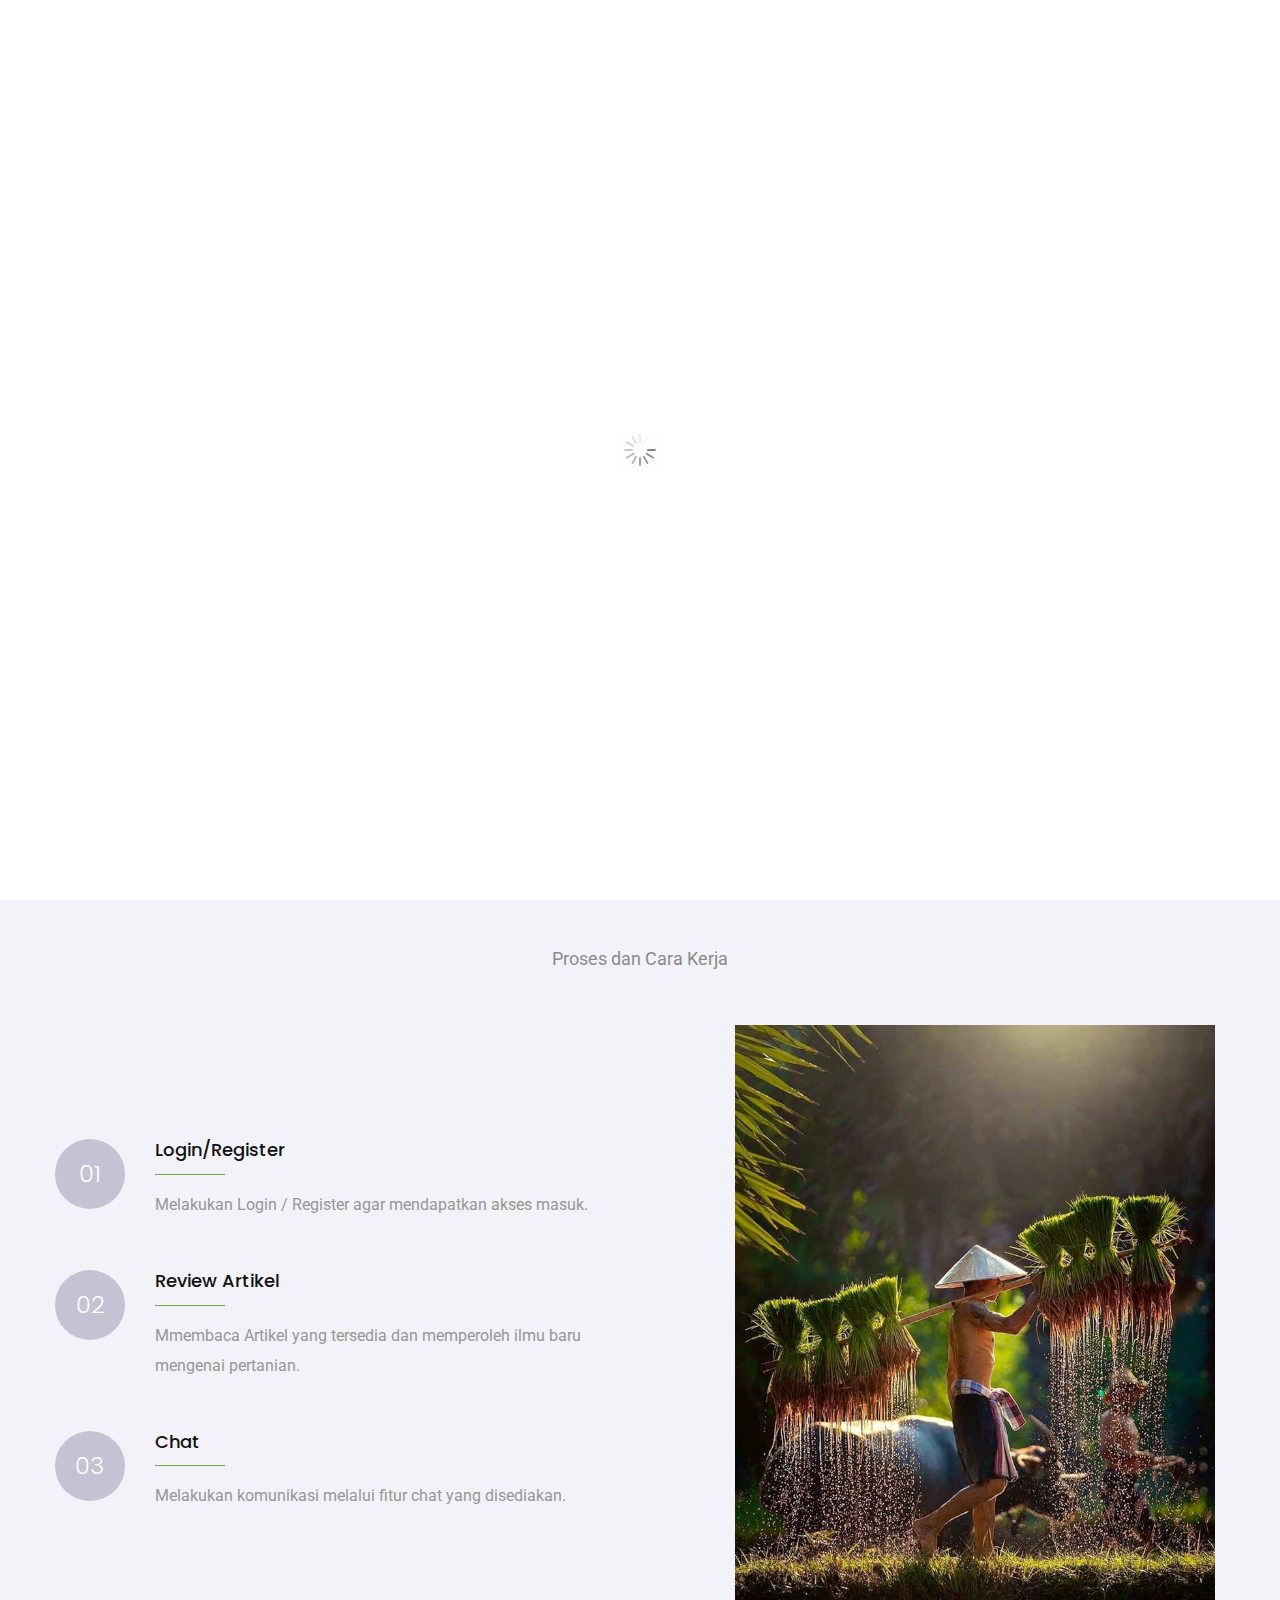
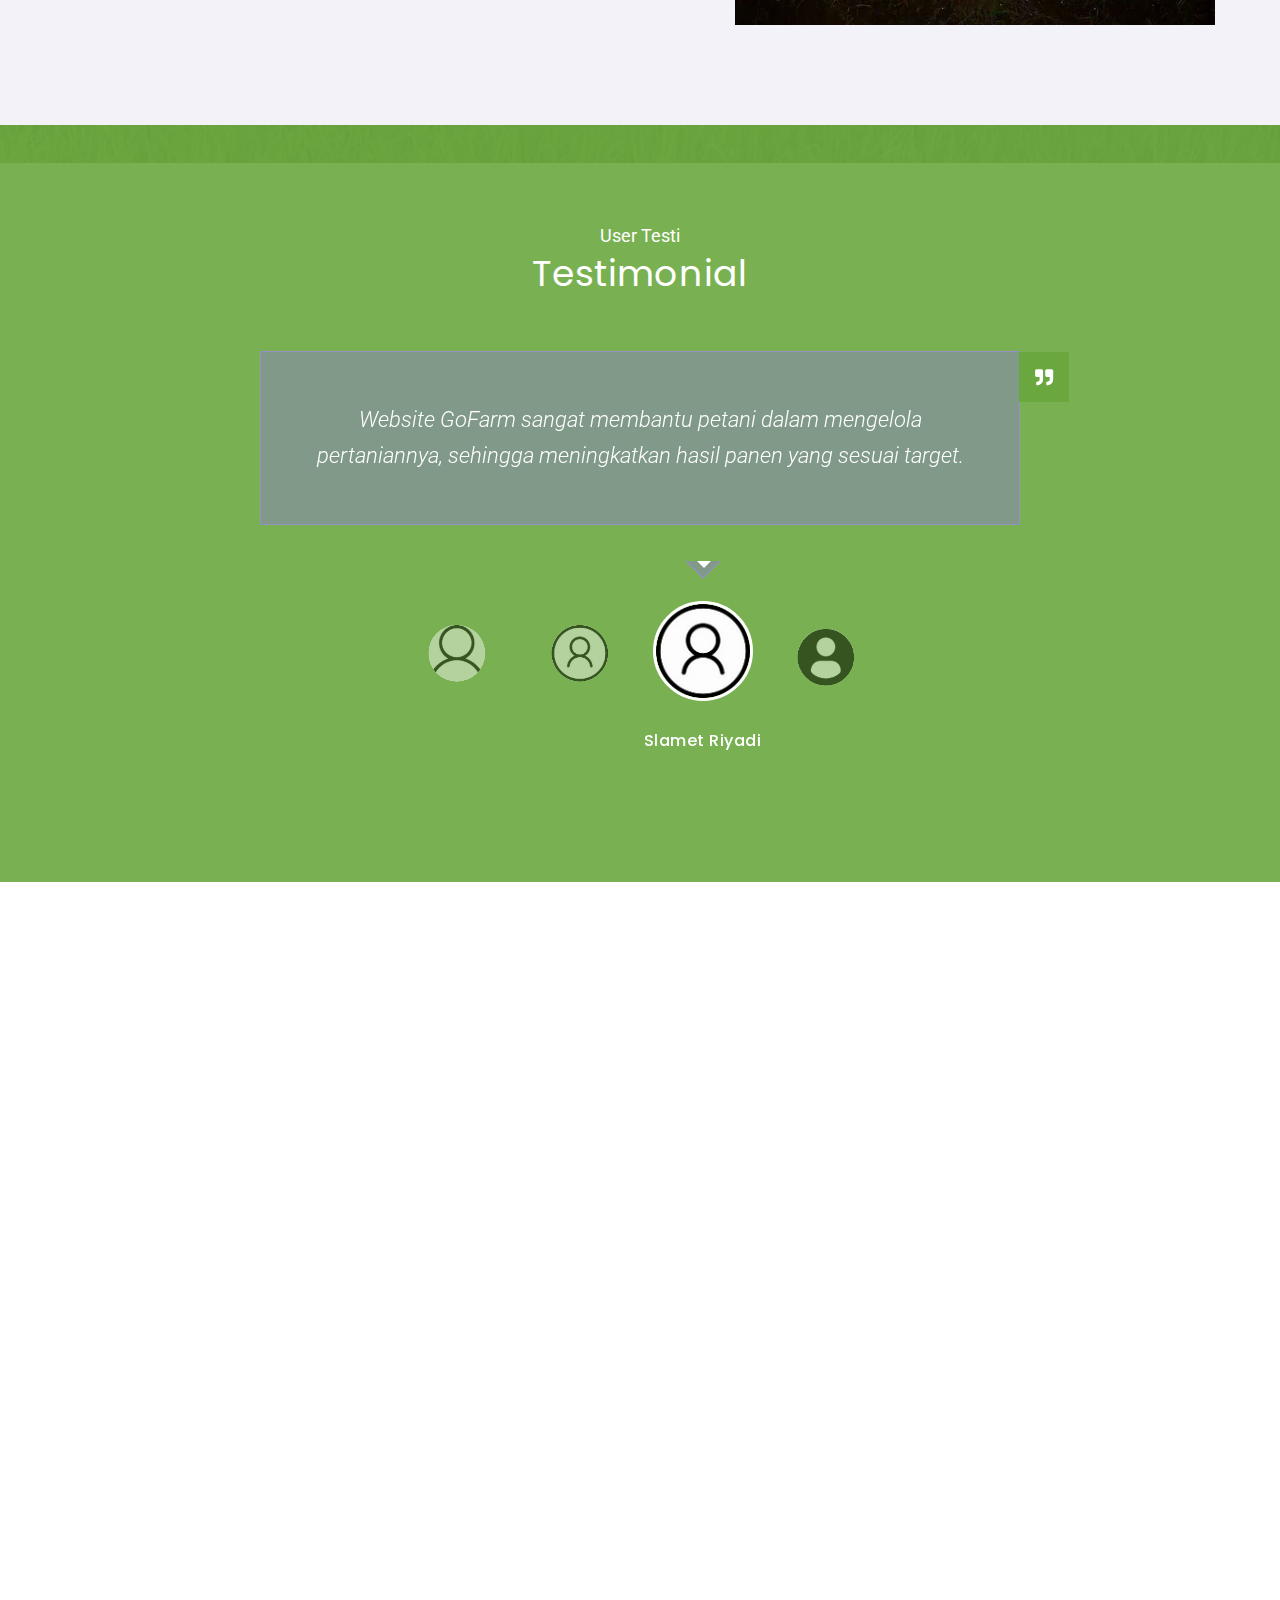
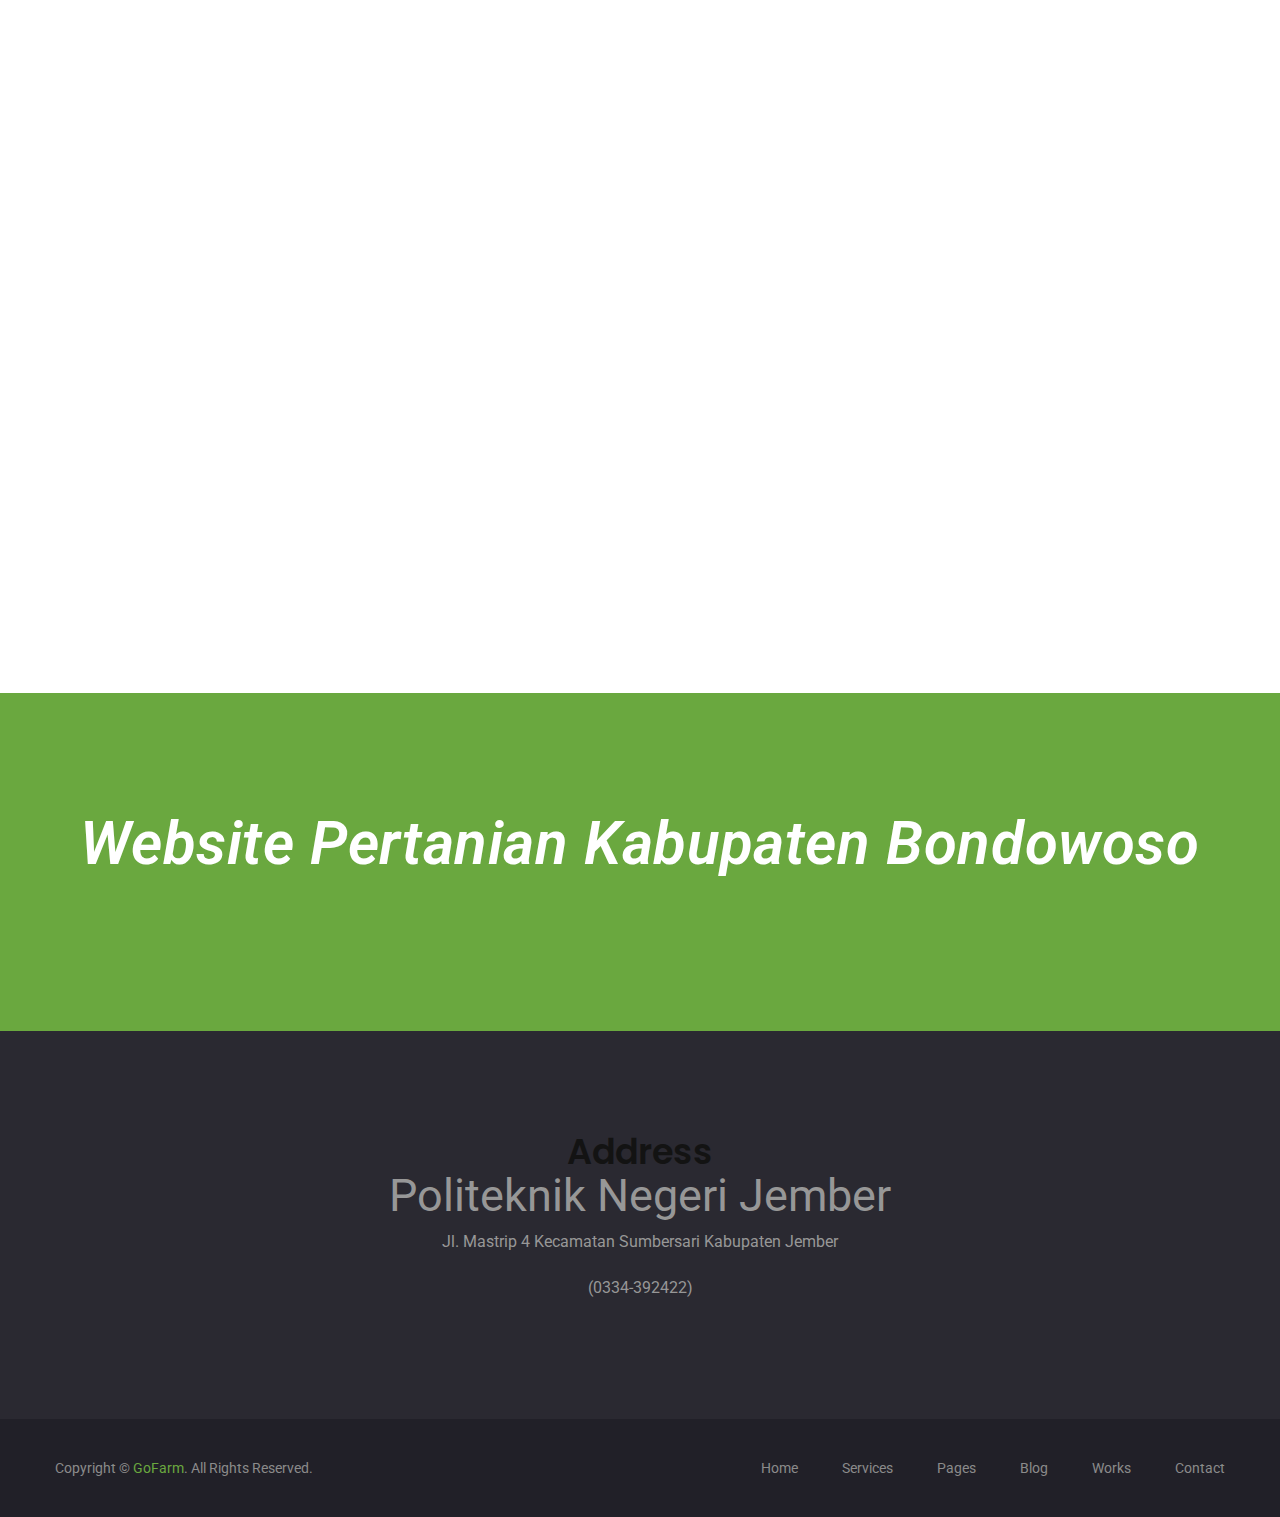
<file: GoFarm/about.html>
<!DOCTYPE html>
<html lang="en">

<head>
  <!-- Required meta tags -->
  <meta charset="utf-8" />
  <meta name="viewport" content="width=device-width, initial-scale=1, shrink-to-fit=no" />
  <link rel="shortcut icon" href="assets/img/Group5.png" />
  <!-- Bootstrap CSS -->
  <link rel="stylesheet" href="assets/vendors/bootstrap/css/bootstrap.min.css" />
  <link rel="stylesheet" href="assets/vendors/fontawesome/css/all.min.css" />
  <link rel="stylesheet" href="assets/vendors/slick/slick.css" />
  <link rel="stylesheet" href="assets/vendors/slick/slick-theme.css" />
  <link rel="stylesheet" href="assets/vendors/magnify-popup/magnific-popup.css" />
  <link rel="stylesheet" href="assets/vendors/circle-progressbar/circularprogress.css" />
  <link rel="stylesheet" href="assets/css/style.css" />
  <link rel="stylesheet" href="assets/css/responsive.css" />

  <title>GoFarm</title>
</head>

<body>
  <div class="body_wrapper">
    <div id="preloader">
      <div id="ctn-preloader" class="ctn-preloader">
        <img src="assets/img/loader.gif" alt="" />
      </div>
    </div>
    <header>
      <div class="header_top">
        <div class="container">
          <div class="row">
            <div class="col-md-7 col-sm-5">
              <div class="header_social_icon">
                <a href="#"><i class="fab fa-facebook-f"></i></a>
                <a href="#"><i class="fab fa-twitter"></i></a>
                <a href="#"><i class="fab fa-behance"></i></a>
                <a href="#"><i class="fab fa-dribbble"></i></a>
                <a href="#"><i class="fab fa-tumblr"></i></a>
                <a href="#"><i class="fab fa-pinterest-p"></i></a>
              </div>
            </div>
            <div class="col-md-5 col-sm-7 text-right">
              <p>Customer Service Hours: <span>8:00 am - 8:30 pm</span></p>
            </div>
          </div>
        </div>
      </div>

      <nav class="navbar navbar-expand-lg" id="header">
        <div class="container">
          <a class="navbar-brand" href="#"><img src="assets/img/Group5.png" alt="logo" /></a>
          <button class="navbar-toggler collapsed" type="button" data-toggle="collapse"
            data-target="#navbarSupportedContent" aria-controls="navbarSupportedContent" aria-expanded="false"
            aria-label="Toggle navigation">
            <span class="menu_toggle"> </span>
          </button>

          <div class="collapse navbar-collapse" id="navbarSupportedContent">
            <ul class="navbar-nav ml-auto menu">
              <li class="nav-item">
                <a class="nav-link" href="index.html">Home</a>
              </li>
              <li class="nav-item active">
                <a class="nav-link" href="about.html">About</a>
              </li>
              <li class="nav-item">
                <a class="nav-link" href="service.html">Services</a>
              </li>
              
              <li class="nav-item dropdown submenu">
                <a class="nav-link dropdown-toggle" href="#" role="button" data-toggle="dropdown" aria-haspopup="true"
                  aria-expanded="false">
                  Blog
                </a>
                <i class="fas fa-angle-down mobile_dropdown_icon"></i>
                <ul class="dropdown-menu">
                  <li class="nav-item">
                    <a href="blog.html" class="nav-link">Blog</a>
                  </li>
                  <li class="nav-item">
                    <a href="blog-details.html" class="nav-link">Blog Details</a>
                  </li>
                </ul>
              </li>
              <li class="nav-item">
                <a class="nav-link" href="contact.html">Contact</a>
              </li>
            </ul>
            <ul class="list-unstyled navbar-nav navright">
              <li>
                <a href="#" class="search"><i class="fas fa-search"></i></a>
              </li>
            </ul>
          </div>
        </div>
      </nav>
    </header>
    <!--breadcrumb_area-->
    <section class="breadcrumb_area parallax_effect" data-background="img/bg.jpg" style="
          background: url('assets/img/bgabt.jpg') no-repeat center
            center / cover;
        ">
      <div class="overlay_bg"></div>
      <div class="container">
        <div class="bread_content">
          <h2>About Our Website</h2>
        </div>
      </div>
    </section>
    <!--breadcrumb_area-->
    <!--mission_area-->
    <section class="mission_area sec_pad">
      <div class="container">
        <div class="section_title text-center">
          <h6 class="wow fadeInUp"></h6>
          <h2 class="wow fadeInUp" data-wow-delay="0.2s">
            VISI & MISI
          </h2>
        </div>
        <div class="row">
          <div class="col-lg-6 mission_content">
            <p>
              Aplikasi penyuluh pertanian pilihan utama petani
            </p>
            
          </div>
          <div class="col-lg-6 mission_content">
            <p>
              - Memahami beragam masalah yang dialami oleh petani
            </p>
            <p>
              - Memberikan informasi yang cepat dan tepat tentang masalah pertanian
            </p>
            <p>- Memberikan pengetahuan seluruh petani dengan benar</p>
          </div>
        </div>
      </div>
    </section>
    <!--mission_area-->
    <!-- Process area -->
    <section class="process_area sec_pad bg_color">
      <div class="container">
        <div class="section_title text-center">
          <h6>Proses dan Cara Kerja</h6>
          
        </div>
        <div class="row align-items-center">
          <div class="col-lg-6">
            <div class="process_inner">
              <div class="precess_item media">
                <div class="icon">01</div>
                <div class="media-body">
                  <a href="#">
                    <h6>Login/Register</h6>
                  </a>
                  <p>
                    Melakukan Login / Register agar mendapatkan akses masuk.
                  </p>
                </div>
              </div>
              <div class="precess_item media">
                <div class="icon">02</div>
                <div class="media-body">
                  <a href="#">
                    <h6>Review Artikel</h6>
                  </a>
                  <p>
                    Mmembaca Artikel yang tersedia dan memperoleh ilmu baru mengenai pertanian.
                  </p>
                </div>
              </div>
              <div class="precess_item media">
                <div class="icon">03</div>
                <div class="media-body">
                  <a href="#">
                    <h6>Chat</h6>
                  </a>
                  <p>
                    Melakukan komunikasi melalui fitur chat yang disediakan.
                  </p>
                </div>
              </div>
              
            </div>
          </div>
          <div class="col-lg-6">
            <div class="process_img" style="
                  background: url('assets/img/home-one/ptni.jpg') no-repeat
                    center center / contain;
                "></div>
          </div>
        </div>
      </div>
    </section>
    <!-- Process area -->
    <!-- Testimonial area -->
    <section class="testimonial_area_four sec_pad parallax_effect" data-background="img/bg.jpg" style="
          background: url('assets/img/aboutbg.jpg') no-repeat
            center center / cover;
        ">
      <div class="overlay_bg"></div>
      <div class="container">
        <div class="section_title text-center color_w2">
          <h6>User Testi</h6>
          <h2>Testimonial</h2>
        </div>
        <div class="testimonial_slider">
          <div class="item">
            <div class="testimonial_content">
              <i class="fas fa-quote-right icon"></i>
              <p>
                Website GoFarm sangat membantu petani dalam mengelola 
                pertaniannya, sehingga meningkatkan hasil panen yang sesuai target.
              </p>
            </div>
          </div>
          <div class="item">
            <div class="testimonial_content">
              <i class="fas fa-quote-right icon"></i>
              <p>
                Petugas POPT sangat menyukai website GoFarm karna sangat 
                mempermudah tugas yang haruskan dikerjakan dengan datang 
                langsung menemui petani menjadi dilakukan secara online.
              </p>
            </div>
          </div>
          <div class="item">
            <div class="testimonial_content">
              <i class="fas fa-quote-right icon"></i>
              <p>
                Bagi para pemula yang ingin memulai bertani website 
                ini sangat cocok sebagai sarana pembelajaran awal.
              </p>
            </div>
          </div>
          <div class="item">
            <div class="testimonial_content">
              <i class="fas fa-quote-right icon"></i>
              <p>
                Website ini sangat bagus, baik dari segi tampilan ataupun fungsinya.
              </p>
            </div>
          </div>
        </div>
        <div class="testimonial_thumbnil">
          <div class="item">
            <div class="round_img">
              <img src="assets/img/home-one/profile1.jpg" alt="" />
            </div>
            <div class="content">
              <h6>Slamet Riyadi</h6>
              <p></p>
            </div>
          </div>
          <div class="item">
            <div class="round_img">
              <img src="assets/img/home-one/profile2.jpg" alt="" />
            </div>
            <div class="content">
              <h6>Mira Amira putri</h6>
              <p></p>
            </div>
          </div>
          <div class="item">
            <div class="round_img">
              <img src="assets/img/home-one/profile3.jpg" alt="" />
            </div>
            <div class="content">
              <h6>Doni Anggara</h6>
              <p>Citrix</p>
            </div>
          </div>
          <div class="item">
            <div class="round_img">
              <img src="assets/img/home-one/profile4.jpg" alt="" />
            </div>
            <div class="content">
              <h6>Salsa Meina</h6>
              <p></p>
            </div>
          </div>
          <div class="item">
            <div class="round_img">
              <img src="assets/img/home-one/profile1.jpg" alt="" />
            </div>
            <div class="content">
              <h6>Sugianto</h6>
              <p></p>
            </div>
          </div>
        </div>
      </div>
    </section>
    <!-- Testimonial area -->
    <!-- team area -->
    <section class="team_area sec_pad">
      <div class="container">
        <div class="section_title text-center wow fadeInUp">
          <h6>Our Process of Works</h6>
          <h2>Our Team</h2>
        </div>
        <div class="row">
          <div class="col-lg-4 col-sm-6">
            <div class="team_item wow fadeInUp" data-wow-delay="0.1s">
              <div class="img img_hover">
                <img src="assets/img/home-one/avatar2.png" alt="" />
                <a href="#" class="icon popup"><i class="fas fa-plus"></i></a>
              </div>
              <div class="tema_content">
                <a href="#"><h6>Widha Astiana</h6></a>
                <p>Manajer Tim</p>
              </div>
              <div class="team_social_icon">
                <a href="#"><i class="fab fa-facebook-f"></i></a>
                <a href="#"><i class="fab fa-twitter"></i></a>
                <a href="#"><i class="fab fa-behance"></i></a>
                <a href="#"><i class="fab fa-dribbble"></i></a>
                <a href="#"><i class="fab fa-tumblr"></i></a>
                <a href="#"><i class="fab fa-pinterest-p"></i></a>
              </div>
            </div>
          </div>
          <div class="col-lg-4 col-sm-6">
            <div class="team_item wow fadeInUp" data-wow-delay="0.2s">
              <div class="img img_hover">
                <img src="assets/img/home-one/avatar3.png" alt="" />
                <a href="#" class="icon popup"><i class="fas fa-plus"></i></a>
              </div>
              <div class="tema_content">
                <a href="#"><h6>Dyah Safitri Reswandari</h6></a>
                <p>Database Engineer</p>
              </div>
              <div class="team_social_icon">
                <a href="#"><i class="fab fa-facebook-f"></i></a>
                <a href="#"><i class="fab fa-twitter"></i></a>
                <a href="#"><i class="fab fa-behance"></i></a>
                <a href="#"><i class="fab fa-dribbble"></i></a>
                <a href="#"><i class="fab fa-tumblr"></i></a>
                <a href="#"><i class="fab fa-pinterest-p"></i></a>
              </div>
            </div>
          </div>
          <div class="col-lg-4 col-sm-6">
            <div class="team_item wow fadeInUp" data-wow-delay="0.4s">
              <div class="img img_hover">
                <img src="assets/img/home-one/avatar1.png" alt="" />
                <a href="#" class="icon popup"><i class="fas fa-plus"></i></a>
              </div>
              <div class="tema_content">
                <a href="#"><h6>Nurillahilwafi</h6></a>
                <p>Mobile Development</p>
              </div>
              <div class="team_social_icon">
                <a href="#"><i class="fab fa-facebook-f"></i></a>
                <a href="#"><i class="fab fa-twitter"></i></a>
                <a href="#"><i class="fab fa-behance"></i></a>
                <a href="#"><i class="fab fa-dribbble"></i></a>
                <a href="#"><i class="fab fa-tumblr"></i></a>
                <a href="#"><i class="fab fa-pinterest-p"></i></a>
              </div>
            </div>
          </div>
          <div class="col-lg-4 col-sm-6">
            <div class="team_item wow fadeInUp" data-wow-delay="0.5s">
              <div class="img img_hover">
                <img src="assets/img/home-one/avatar4.png" alt="" />
                <a href="#" class="icon popup"><i class="fas fa-plus"></i></a>
              </div>
              <div class="tema_content">
                <a href="#"><h6>Ruary Vina Muqorobin</h6></a>
                <p>Web Development</p>
              </div>
              <div class="team_social_icon">
                <a href="#"><i class="fab fa-facebook-f"></i></a>
                <a href="#"><i class="fab fa-twitter"></i></a>
                <a href="#"><i class="fab fa-behance"></i></a>
                <a href="#"><i class="fab fa-dribbble"></i></a>
                <a href="#"><i class="fab fa-tumblr"></i></a>
                <a href="#"><i class="fab fa-pinterest-p"></i></a>
              </div>
            </div>
          </div>
          <div class="col-lg-4 col-sm-6">
            <div class="team_item wow fadeInUp" data-wow-delay="0.2s">
              <div class="img img_hover">
                <img src="assets/img/home-one/avatar5.png" alt="" />
                <a href="#" class="icon popup"><i class="fas fa-plus"></i></a>
              </div>
              <div class="tema_content">
                <a href="#"><h6>Desti Fitri Aisyah Putri</h6></a>
                <p>SQA</p>
              </div>
              <div class="team_social_icon">
                <a href="#"><i class="fab fa-facebook-f"></i></a>
                <a href="#"><i class="fab fa-twitter"></i></a>
                <a href="#"><i class="fab fa-behance"></i></a>
                <a href="#"><i class="fab fa-dribbble"></i></a>
                <a href="#"><i class="fab fa-tumblr"></i></a>
                <a href="#"><i class="fab fa-pinterest-p"></i></a>
              </div>
            </div>
          </div>
        </div>
      </div>
    </section>
    <!-- team area -->
    
    <!--theme_promo_area-->
    <section class="theme_promo_area">
      <div class="container">
        <h2>Website Pertanian Kabupaten Bondowoso</h2>
        
      </div>
    </section>
    <!--theme_promo_area-->
    <!--footer_area-->
    <footer class="footer_area">
      <div class="footer_top">
        <div class="container">
          <div class="row pdn-top-30">
            <div class="col-md-12 ">
            <div class="headinga">
              <h3 style="font-size: 35px; text-align: center;">Address</h3>
              <span></span>
              <p style="font-size: 45px; text-align: center;">Politeknik Negeri Jember</p>
              <p style="text-align: center;">Jl. Mastrip 4 Kecamatan Sumbersari Kabupaten Jember </p>
              <p style="text-align: center;">(0334-392422)</p>
           </div>
          </div>
        </div>
        </div>
      </div>
      <div class="footer_bottom">
        <div class="container">
          <div class="row">
            <div class="col-lg-5 col-md-6">
              <p>
                Copyright ©
                <a href="#"> GoFarm</a>. All Rights Reserved.
              </p>
            </div>
            <div class="col-lg-7 col-md-6">
              <ul class="f_menu list-unstyled">
                <li><a href="#">Home</a></li>
                <li><a href="#">Services</a></li>
                <li><a href="#">Pages</a></li>
                <li><a href="#">Blog</a></li>
                <li><a href="#">Works</a></li>
                <li><a href="#">Contact</a></li>
              </ul>
            </div>
          </div>
        </div>
      </div>
    </footer>
    <!--footer_area-->
  </div>

  <!-- Optional JavaScript -->
  <!-- jQuery first, then Popper.js, then Bootstrap JS -->
  <script src="assets/js/jquery-3.4.1.min.js"></script>
  <script src="assets/vendors/bootstrap/js/popper.min.js"></script>
  <script src="assets/vendors/bootstrap/js/bootstrap.min.js"></script>
  <script src="assets/vendors/slick/slick.min.js"></script>
  <script src="assets/js/parallaxie.js"></script>
  <script src="assets/vendors/circle-progressbar/jquery.waypoints.min.js"></script>
  <script src="assets/vendors/circle-progressbar/jquery.counterup.min.js"></script>
  <script src="assets/vendors/circle-progressbar/circle-progress.js"></script>
  <script src="assets/vendors/magnify-popup/jquery.magnific-popup.min.js"></script>
  <script src="assets/vendors/wow/wow.min.js"></script>
  <script src="assets/js/main.js"></script>
</body>

</html>
</file>
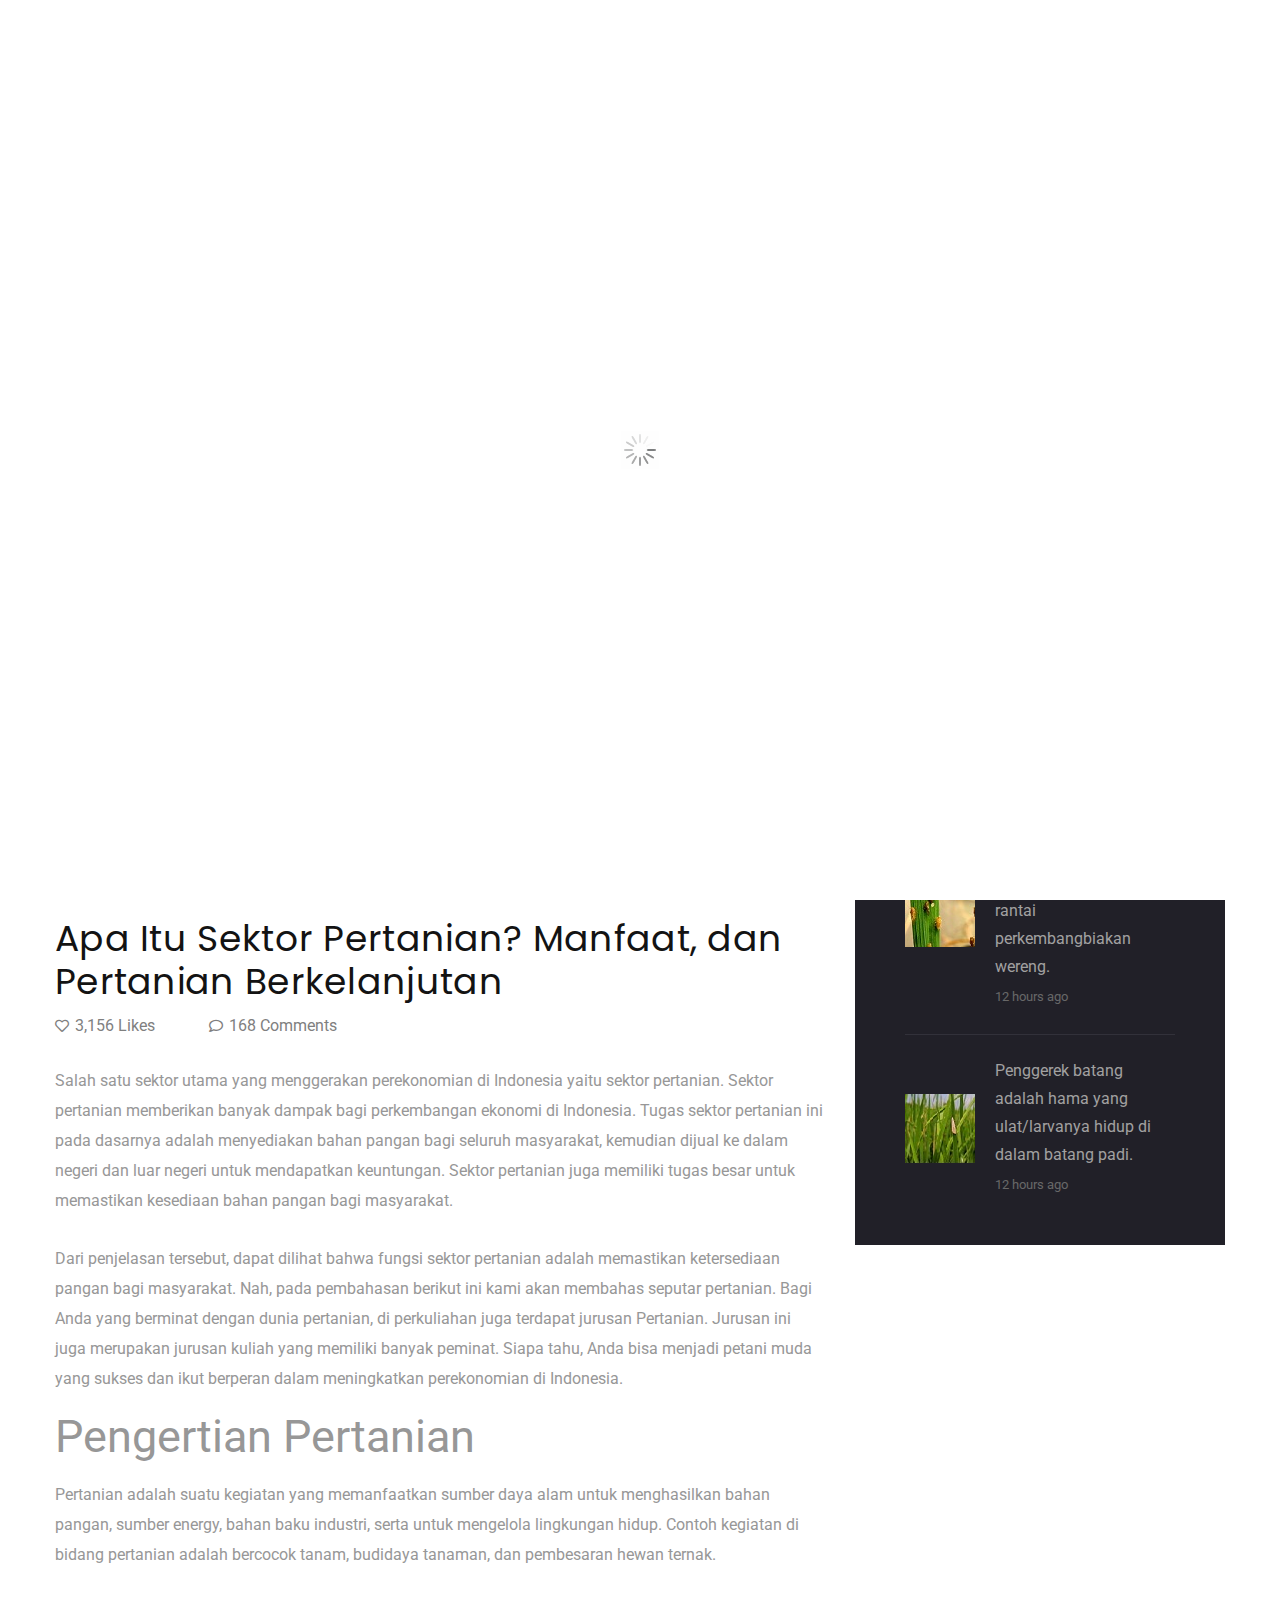
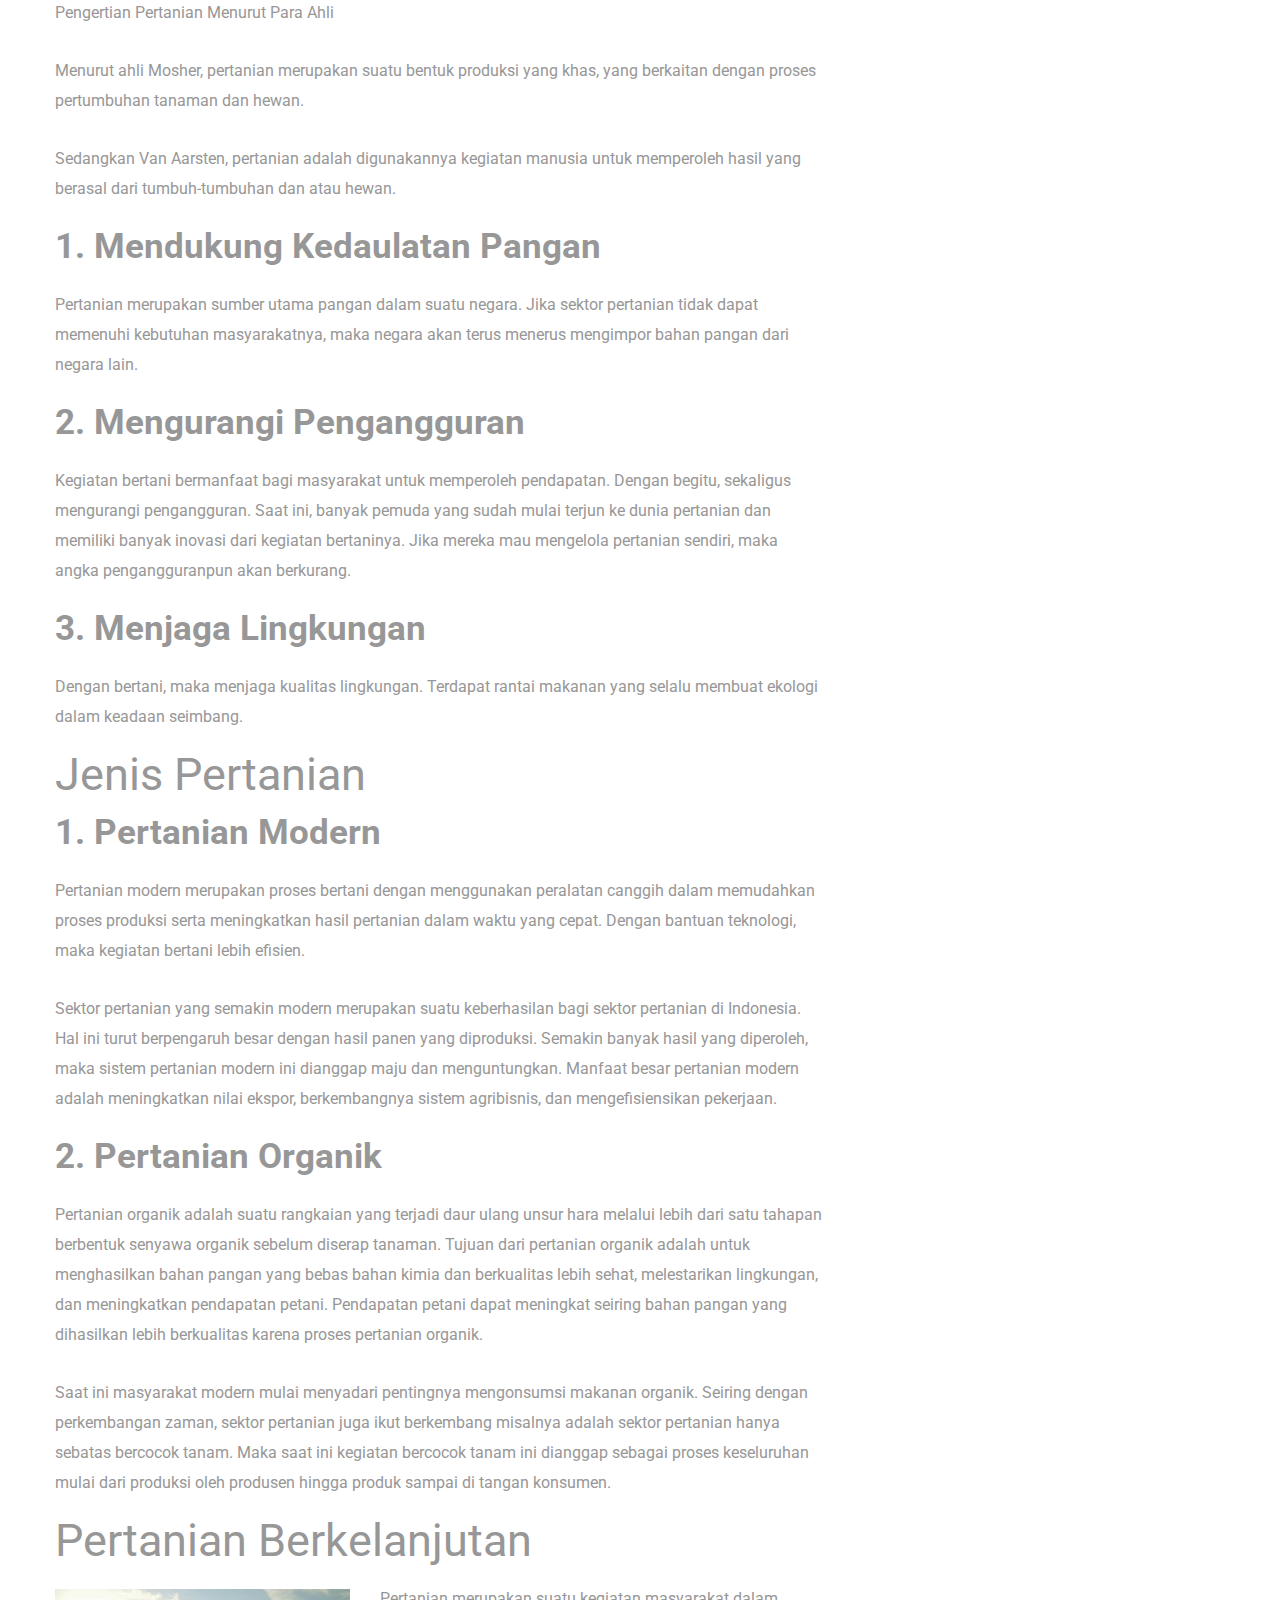
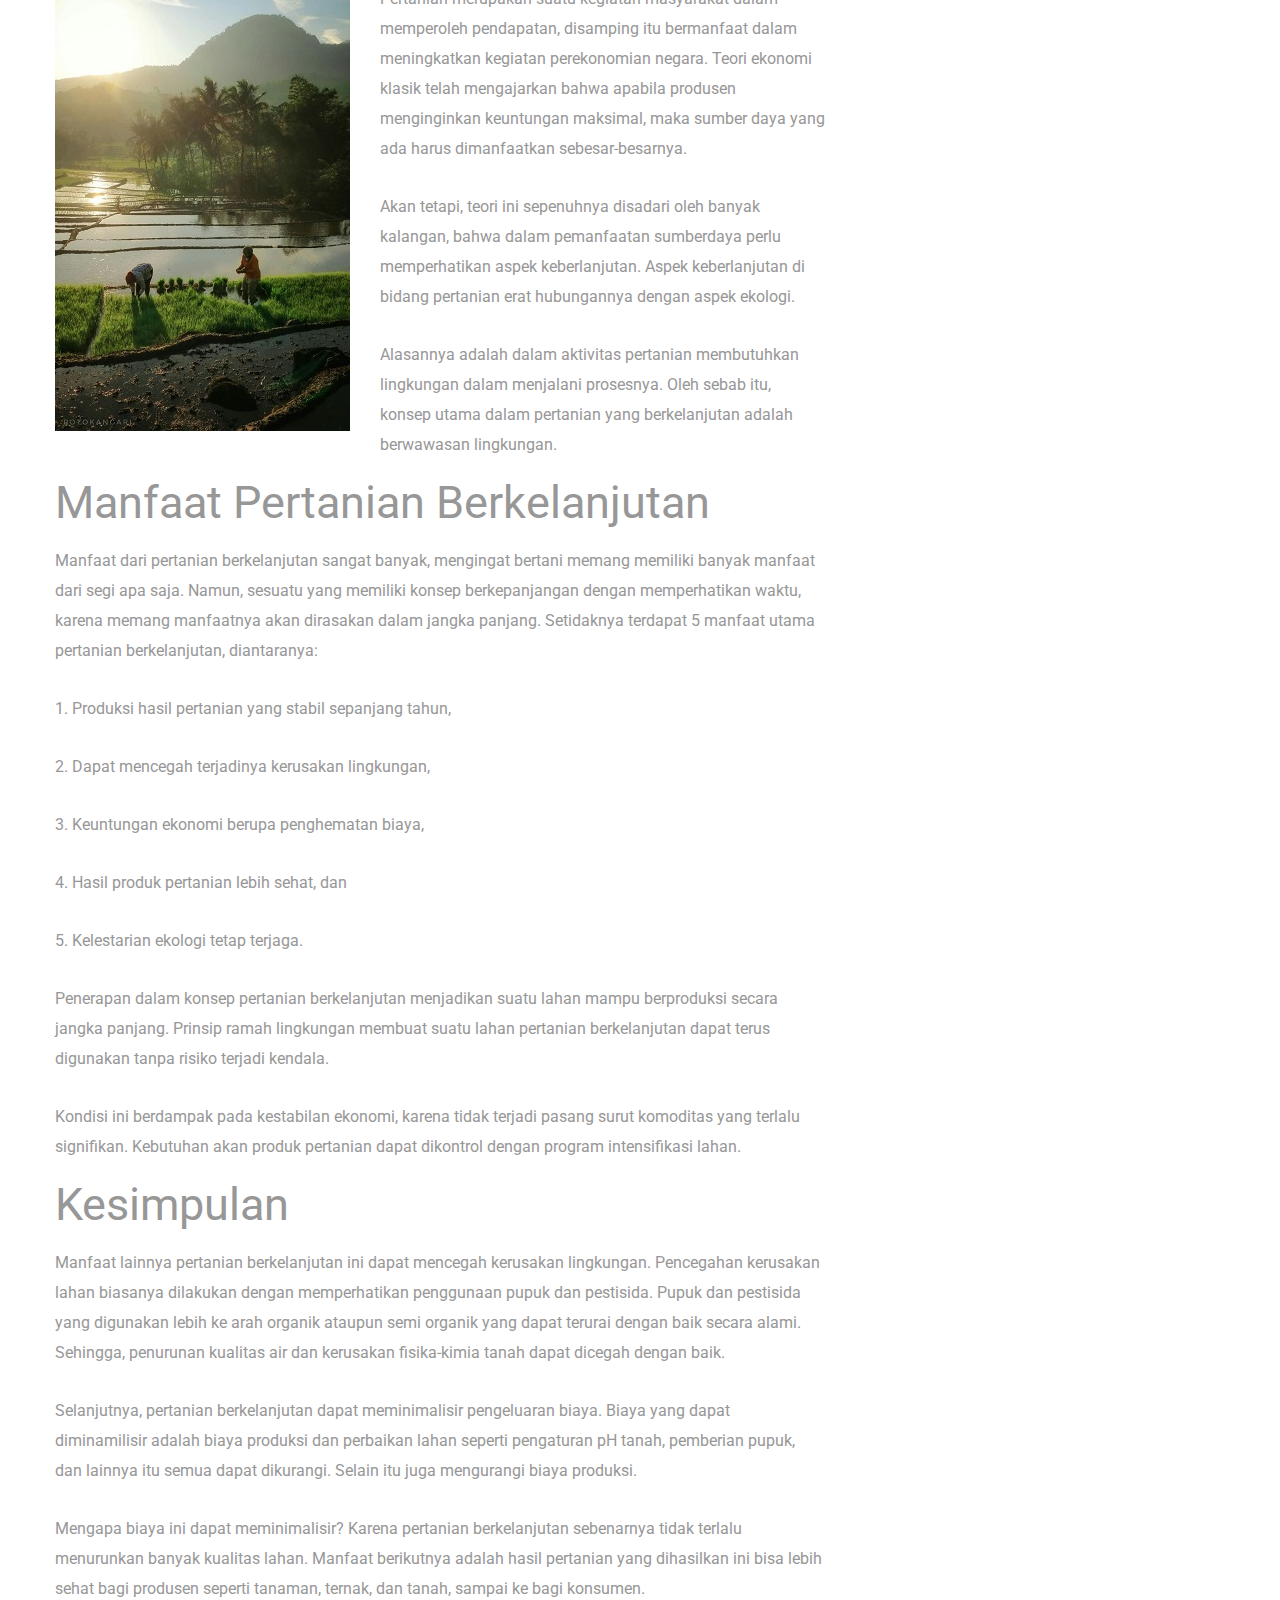
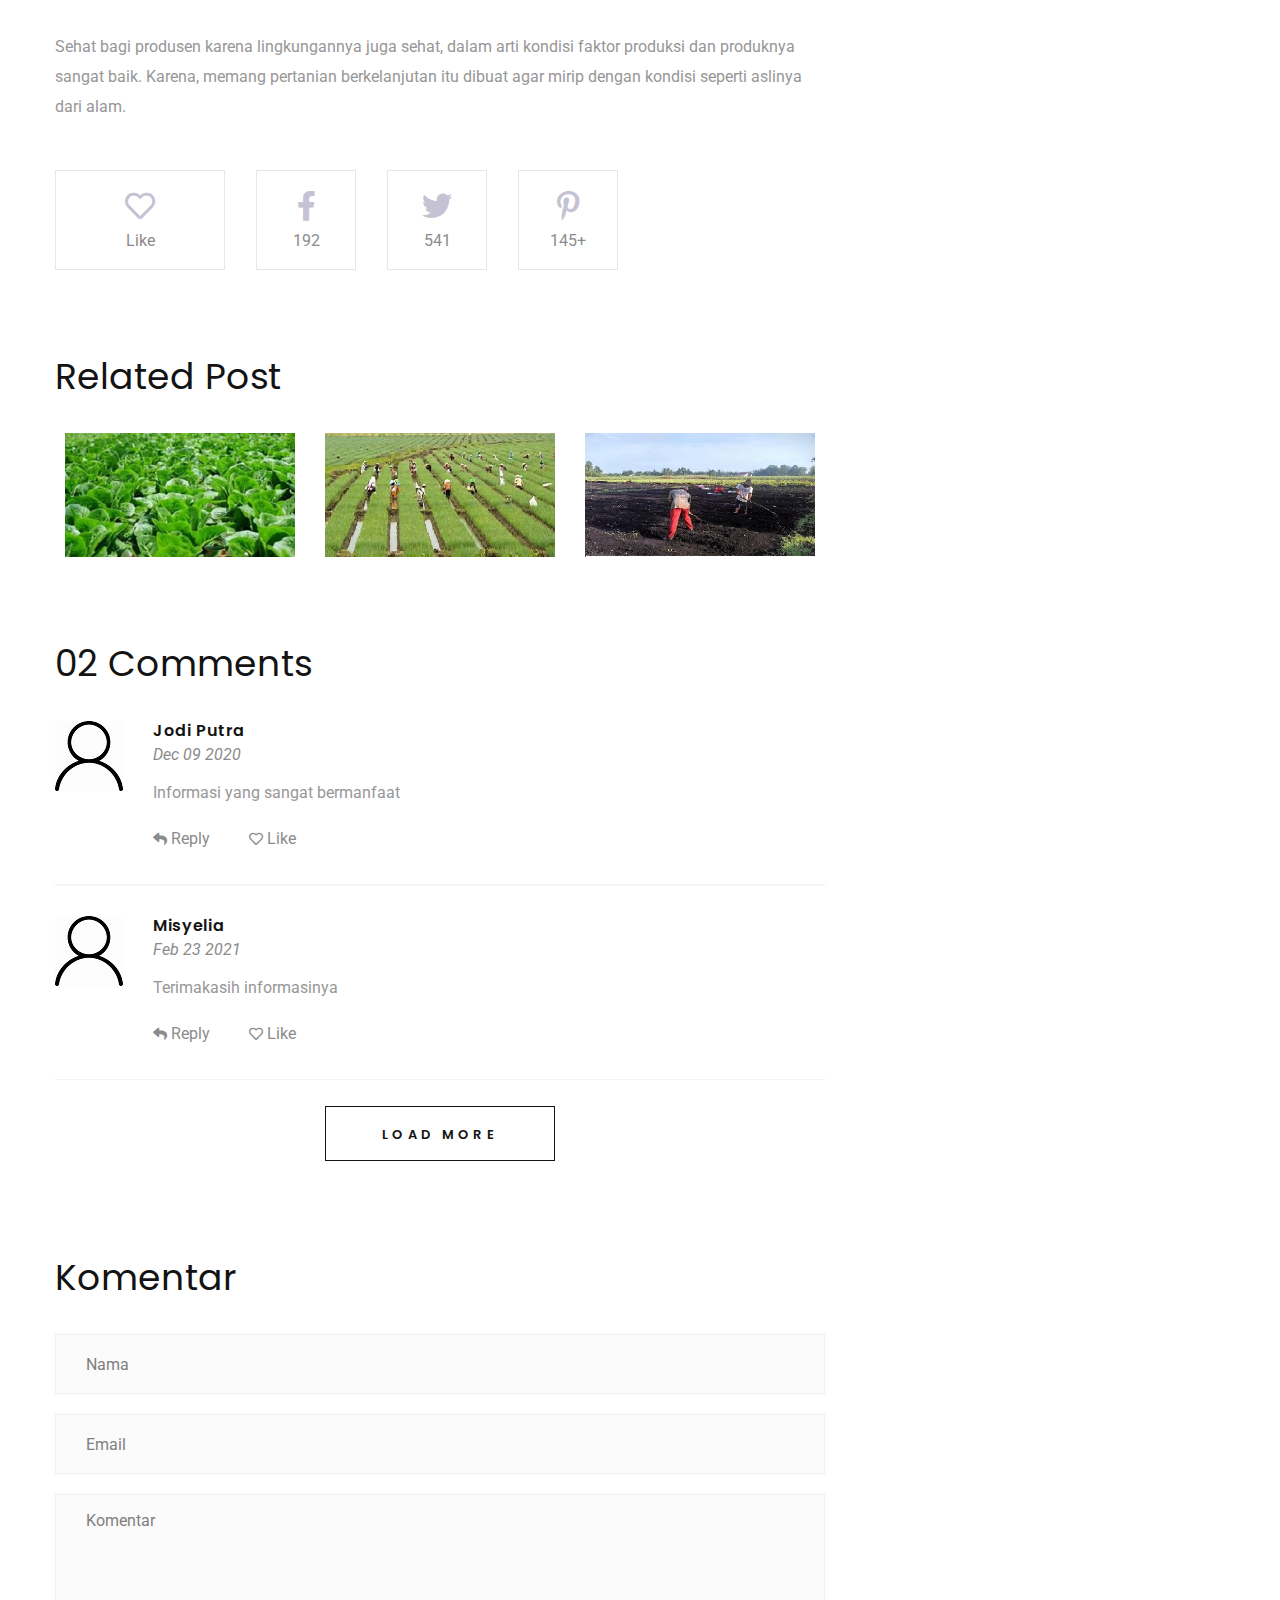
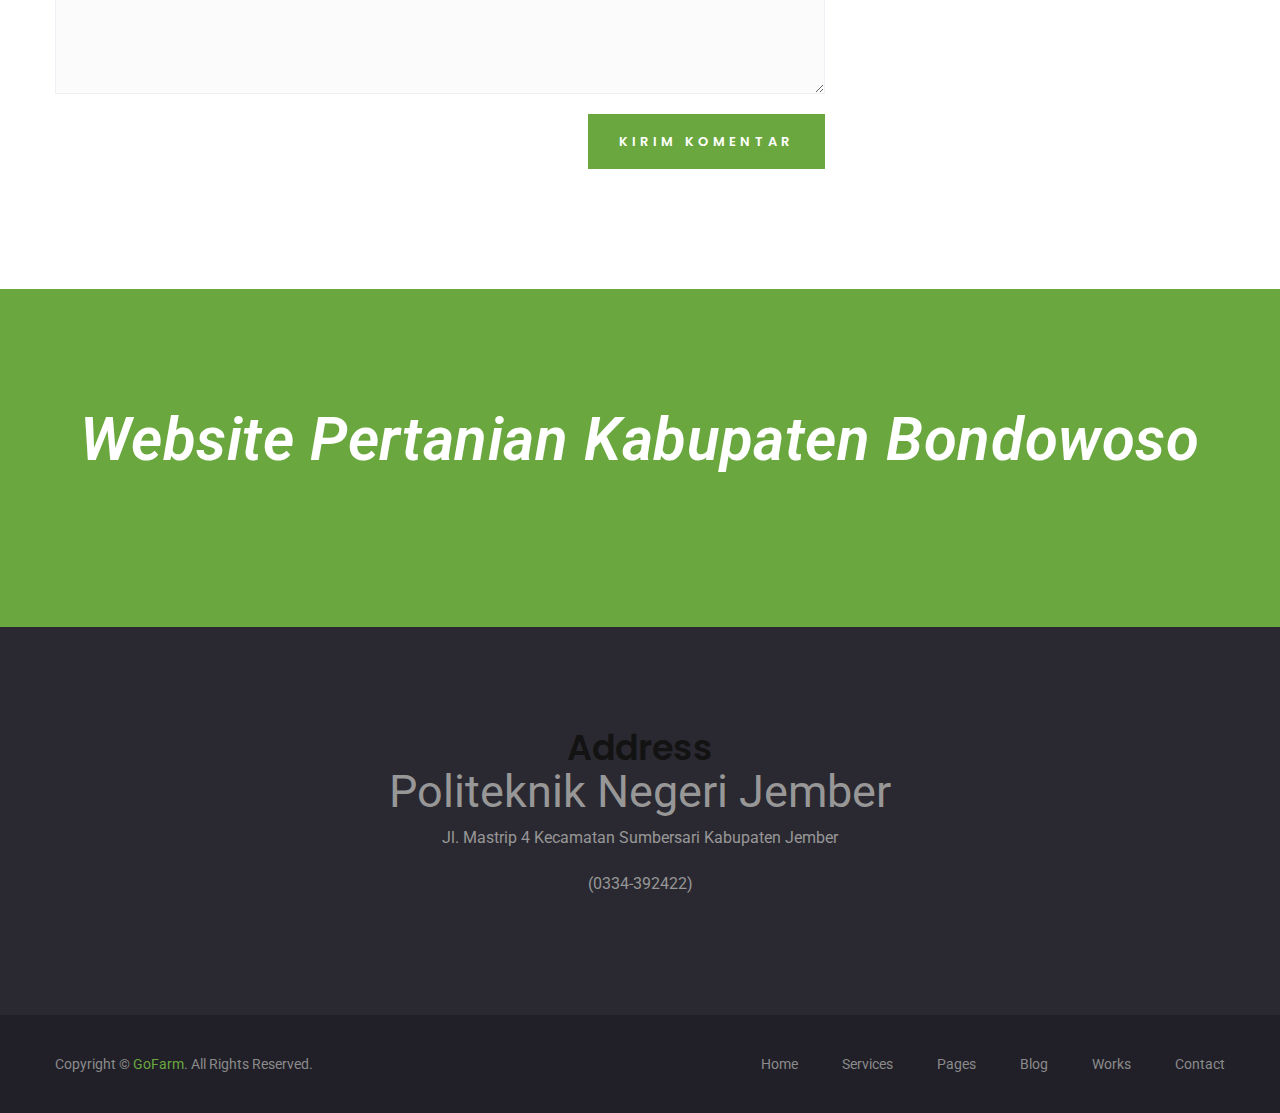
<file: GoFarm/blog-details.html>
<!DOCTYPE html>
<html lang="en">

<head>
  <!-- Required meta tags -->
  <meta charset="utf-8" />
  <meta name="viewport" content="width=device-width, initial-scale=1, shrink-to-fit=no" />
  <link rel="shortcut icon" href="assets/img/Group5.png" />
  <!-- Bootstrap CSS -->
  <link rel="stylesheet" href="assets/vendors/bootstrap/css/bootstrap.min.css" />
  <link rel="stylesheet" href="assets/vendors/fontawesome/css/all.min.css" />
  <link rel="stylesheet" href="assets/vendors/slick/slick.css" />
  <link rel="stylesheet" href="assets/vendors/slick/slick-theme.css" />
  <link rel="stylesheet" href="assets/vendors/circle-progressbar/circularprogress.css" />
  <link rel="stylesheet" href="assets/css/style.css" />
  <link rel="stylesheet" href="assets/css/responsive.css" />

  <title>GoFarm</title>
</head>

<body>
  <div class="body_wrapper">
    <div id="preloader">
      <div id="ctn-preloader" class="ctn-preloader">
        <img src="assets/img/loader.gif" alt="" />
      </div>
    </div>
    <header>
      <div class="header_top">
        <div class="container">
          <div class="row">
            <div class="col-md-7 col-sm-5">
              <div class="header_social_icon">
                <a href="#"><i class="fab fa-facebook-f"></i></a>
                <a href="#"><i class="fab fa-twitter"></i></a>
                <a href="#"><i class="fab fa-behance"></i></a>
                <a href="#"><i class="fab fa-dribbble"></i></a>
                <a href="#"><i class="fab fa-tumblr"></i></a>
                <a href="#"><i class="fab fa-pinterest-p"></i></a>
              </div>
            </div>
            <div class="col-md-5 col-sm-7 text-right">
              <p>Customer Service Hours: <span>8:00 am - 8:30 pm</span></p>
            </div>
          </div>
        </div>
      </div>

      <nav class="navbar navbar-expand-lg" id="header">
        <div class="container">
          <a class="navbar-brand" href="#"><img src="assets/img/Group5.png" alt="logo" /></a>
          <button class="navbar-toggler collapsed" type="button" data-toggle="collapse"
            data-target="#navbarSupportedContent" aria-controls="navbarSupportedContent" aria-expanded="false"
            aria-label="Toggle navigation">
            <span class="menu_toggle"> </span>
          </button>

          <div class="collapse navbar-collapse" id="navbarSupportedContent">
            <ul class="navbar-nav ml-auto menu">
              <li class="nav-item dropdown submenu">
                <a class="nav-link dropdown-toggle" href="#" role="button" data-toggle="dropdown" aria-haspopup="true"
                  aria-expanded="false">
                  Home
                </a>
                <i class="fas fa-angle-down mobile_dropdown_icon"></i>
                <ul class="dropdown-menu">
                  <li class="nav-item">
                    <a href="index.html" class="nav-link">Home One</a>
                  </li>
                  <li class="nav-item">
                    <a href="index-2.html" class="nav-link">Home Two</a>
                  </li>
                  <li class="nav-item">
                    <a href="index-3.html" class="nav-link">Home Three</a>
                  </li>
                  <li class="nav-item">
                    <a href="index-4.html" class="nav-link">Home Four</a>
                  </li>
                  <li class="nav-item">
                    <a href="index-5.html" class="nav-link">Home Five</a>
                  </li>
                </ul>
              </li>
              <li class="nav-item">
                <a class="nav-link" href="about.html">About</a>
              </li>
              <li class="nav-item">
                <a class="nav-link" href="service.html">Services</a>
              </li>
              
              <li class="nav-item dropdown submenu active">
                <a class="nav-link dropdown-toggle" href="#" role="button" data-toggle="dropdown" aria-haspopup="true"
                  aria-expanded="false">
                  Blog
                </a>
                <i class="fas fa-angle-down mobile_dropdown_icon"></i>
                <ul class="dropdown-menu">
                  <li class="nav-item">
                    <a href="blog.html" class="nav-link">Blog</a>
                  </li>
                  <li class="nav-item active">
                    <a href="blog-details.html" class="nav-link">Blog Details</a>
                  </li>
                </ul>
              </li>
              <li class="nav-item">
                <a class="nav-link" href="contact.html">Contact</a>
              </li>
            </ul>
            <ul class="list-unstyled navbar-nav navright">
              <li>
                <a href="#" class="search"><i class="fas fa-search"></i></a>
              </li>
            </ul>
          </div>
        </div>
      </nav>
    </header>
    <!--breadcrumb_area-->
    <section class="breadcrumb_area parallax_effect" data-background="img/bg.jpg" style="
          background: url('assets/img/bgdetail.jpg') no-repeat center
            center / cover;
        ">
      <div class="overlay_bg"></div>
      <div class="container">
        <div class="bread_content">
          <h2>Halaman Detail Artikel</h2>
        </div>
      </div>
    </section>
    <!--breadcrumb_area-->

    <!--blog area-->
    <section class="blog_details_area sec_pad">
      <div class="container">
        <div class="row">
          <div class="col-lg-8 blog_details_info">
            <div class="blog_details_content">
              <a href="#" class="blog_d_img"><img src="assets/img/blog_details_img.jpg" alt="" /></a>
              <h2>Apa Itu Sektor Pertanian? Manfaat, dan Pertanian Berkelanjutan</h2>
              <div class="h_post_info">
                <a href="#"><i class="far fa-heart"></i>3,156 Likes</a>
                <a href="#"><i class="far fa-comment"></i>168 Comments</a>
              </div>
              <p>
                Salah satu sektor utama yang menggerakan perekonomian di Indonesia yaitu 
                sektor pertanian. Sektor pertanian memberikan banyak dampak bagi perkembangan 
                ekonomi di Indonesia. Tugas sektor pertanian ini pada dasarnya adalah menyediakan 
                bahan pangan bagi seluruh masyarakat, kemudian dijual ke dalam negeri dan luar negeri 
                untuk mendapatkan keuntungan. Sektor pertanian juga memiliki tugas besar untuk memastikan 
                kesediaan bahan pangan bagi masyarakat.
              </p>
              <p>
                Dari penjelasan tersebut, dapat dilihat bahwa fungsi sektor pertanian adalah 
                memastikan ketersediaan pangan bagi masyarakat. Nah, pada pembahasan berikut 
                ini kami akan membahas seputar pertanian. Bagi Anda yang berminat dengan dunia 
                pertanian, di perkuliahan juga terdapat jurusan Pertanian. Jurusan ini juga merupakan 
                jurusan kuliah yang memiliki banyak peminat. Siapa tahu, Anda bisa menjadi petani muda 
                yang sukses dan ikut berperan dalam meningkatkan perekonomian di Indonesia.
              </p>
              <p style="font-size: 45px;">Pengertian Pertanian</p>
              <p>
                Pertanian adalah suatu kegiatan yang memanfaatkan sumber daya alam untuk menghasilkan 
                bahan pangan, sumber energy, bahan baku industri, serta untuk mengelola lingkungan hidup. 
                Contoh kegiatan di bidang pertanian adalah bercocok tanam, budidaya tanaman, dan pembesaran 
                hewan ternak.
              </p>
              <p>Pengertian Pertanian Menurut Para Ahli</p>
              <p>Menurut ahli Mosher, pertanian merupakan suatu bentuk produksi yang khas, yang berkaitan 
                dengan proses pertumbuhan tanaman dan hewan.
              </p>
              <p>Sedangkan Van Aarsten, pertanian adalah digunakannya kegiatan manusia untuk memperoleh hasil 
                yang berasal dari tumbuh-tumbuhan dan atau hewan.
              </p>
              <p style="font-size: 35px; font-weight: bold;">1. Mendukung Kedaulatan Pangan</p>
              <p>Pertanian merupakan sumber utama pangan dalam suatu negara. Jika sektor pertanian tidak dapat 
                memenuhi kebutuhan masyarakatnya, maka negara akan terus menerus mengimpor bahan pangan dari 
                negara lain.
              </p>
              <p style="font-size: 35px; font-weight: bold;">2. Mengurangi Pengangguran</p>
              <p>Kegiatan bertani bermanfaat bagi masyarakat untuk memperoleh pendapatan. Dengan begitu, 
                sekaligus mengurangi pengangguran. Saat ini, banyak pemuda yang sudah mulai terjun ke dunia 
                pertanian dan memiliki banyak inovasi dari kegiatan bertaninya. Jika mereka mau mengelola 
                pertanian sendiri, maka angka pengangguranpun akan berkurang.
              </p>
              <p style="font-size: 35px; font-weight: bold;">3. Menjaga Lingkungan</p>
              <p>Dengan bertani, maka menjaga kualitas lingkungan. Terdapat rantai makanan yang selalu membuat 
                ekologi dalam keadaan seimbang.
              </p>
              <p style="font-size: 45px;">Jenis Pertanian</p>
              <p style="font-size: 35px; font-weight: bold;">1. Pertanian Modern</p>
              <p>Pertanian modern merupakan proses bertani dengan menggunakan peralatan canggih dalam 
                memudahkan proses produksi serta meningkatkan hasil pertanian dalam waktu yang cepat. 
                Dengan bantuan teknologi, maka kegiatan bertani lebih efisien.
              </p>
              <p>Sektor pertanian yang semakin modern merupakan suatu keberhasilan bagi sektor pertanian 
                di Indonesia. Hal ini turut berpengaruh besar dengan hasil panen yang diproduksi. 
                Semakin banyak hasil yang diperoleh, maka sistem pertanian modern ini dianggap maju 
                dan menguntungkan. Manfaat besar pertanian modern adalah meningkatkan nilai ekspor, 
                berkembangnya sistem agribisnis, dan mengefisiensikan pekerjaan.
              </p>
              <p style="font-size: 35px; font-weight: bold;">2. Pertanian Organik</p>
              <p>Pertanian organik adalah suatu rangkaian yang terjadi daur ulang unsur hara melalui 
                lebih dari satu tahapan berbentuk senyawa organik sebelum diserap tanaman. Tujuan 
                dari pertanian organik adalah untuk menghasilkan bahan pangan yang bebas bahan 
                kimia dan berkualitas lebih sehat, melestarikan lingkungan, dan meningkatkan 
                pendapatan petani. Pendapatan petani dapat meningkat seiring bahan pangan yang 
                dihasilkan lebih berkualitas karena proses pertanian organik.
              </p>
              <p>Saat ini masyarakat modern mulai menyadari pentingnya mengonsumsi makanan 
                organik. Seiring dengan perkembangan zaman, sektor pertanian juga ikut 
                berkembang misalnya adalah sektor pertanian hanya sebatas bercocok tanam. 
                Maka saat ini kegiatan bercocok tanam ini dianggap sebagai proses keseluruhan 
                mulai dari produksi oleh produsen hingga produk sampai di tangan konsumen.
              </p>
              <p style="font-size: 45px;">Pertanian Berkelanjutan</p>
              <div class="text">
                <img src="assets/img/blog_post.jpg" alt="" />
                <p>
                  Pertanian merupakan suatu kegiatan masyarakat dalam memperoleh pendapatan, 
                  disamping itu bermanfaat dalam meningkatkan kegiatan perekonomian negara. 
                  Teori ekonomi klasik telah mengajarkan bahwa apabila produsen menginginkan 
                  keuntungan maksimal, maka sumber daya yang ada harus dimanfaatkan 
                  sebesar-besarnya.
                </p>
                <p>
                  Akan tetapi, teori ini sepenuhnya disadari oleh banyak kalangan, bahwa dalam 
                  pemanfaatan sumberdaya perlu memperhatikan aspek keberlanjutan. Aspek keberlanjutan 
                  di bidang pertanian erat hubungannya dengan aspek ekologi.
                </p>
              </div>
              <p>Alasannya adalah dalam aktivitas pertanian membutuhkan lingkungan dalam menjalani 
                prosesnya. Oleh sebab itu, konsep utama dalam pertanian yang berkelanjutan adalah 
                berwawasan lingkungan.
              </p>
              <p style="font-size: 45px;">Manfaat Pertanian Berkelanjutan</p>
              <p>Manfaat dari pertanian berkelanjutan sangat banyak, mengingat bertani memang 
                memiliki banyak manfaat dari segi apa saja. Namun, sesuatu yang memiliki konsep 
                berkepanjangan dengan memperhatikan waktu, karena memang manfaatnya akan dirasakan 
                dalam jangka panjang. Setidaknya terdapat 5 manfaat utama pertanian berkelanjutan, 
                diantaranya:
              </p>
              <p>1. Produksi hasil pertanian yang stabil sepanjang tahun,</p>
              <p>2. Dapat mencegah terjadinya kerusakan lingkungan,</p>
              <p>3. Keuntungan ekonomi berupa penghematan biaya,</p>
              <p>4. Hasil produk pertanian lebih sehat, dan</p>
              <p>5. Kelestarian ekologi tetap terjaga.</p>
              <p>Penerapan dalam konsep pertanian berkelanjutan menjadikan suatu lahan mampu 
                berproduksi secara jangka panjang. Prinsip ramah lingkungan membuat suatu lahan 
                pertanian berkelanjutan dapat terus digunakan tanpa risiko terjadi kendala.
              </p>
              <p>Kondisi ini berdampak pada kestabilan ekonomi, karena tidak terjadi pasang 
                surut komoditas yang terlalu signifikan. Kebutuhan akan produk pertanian dapat 
                dikontrol dengan program intensifikasi lahan.
              </p>
              <p style="font-size: 45px;">Kesimpulan</p>
              <p>Manfaat lainnya pertanian berkelanjutan ini dapat mencegah kerusakan lingkungan. 
                Pencegahan kerusakan lahan biasanya dilakukan dengan memperhatikan penggunaan pupuk 
                dan pestisida. Pupuk dan pestisida yang digunakan lebih ke arah organik ataupun 
                semi organik yang dapat terurai dengan baik secara alami. Sehingga, penurunan 
                kualitas air dan kerusakan fisika-kimia tanah dapat dicegah dengan baik.
              </p>
              <p>Selanjutnya, pertanian berkelanjutan dapat meminimalisir pengeluaran biaya. 
                Biaya yang dapat diminamilisir adalah biaya produksi dan perbaikan lahan seperti 
                pengaturan pH tanah, pemberian pupuk, dan lainnya itu semua dapat dikurangi. 
                Selain itu juga mengurangi biaya produksi.
              </p>
              <p>Mengapa biaya ini dapat meminimalisir? Karena pertanian berkelanjutan 
                sebenarnya tidak terlalu menurunkan banyak kualitas lahan. Manfaat berikutnya 
                adalah hasil pertanian yang  dihasilkan ini bisa lebih sehat bagi produsen 
                seperti tanaman, ternak, dan tanah, sampai ke bagi konsumen.
              </p>
              <p>Sehat bagi produsen karena lingkungannya juga sehat, dalam arti kondisi faktor 
                produksi dan produknya sangat baik. Karena, memang pertanian berkelanjutan itu 
                dibuat agar mirip dengan kondisi seperti aslinya dari alam.
              </p>
              <div class="share_link">
                <a href="#" class="like">
                  <i class="far fa-heart"></i>
                  Like
                </a>
                <a href="#">
                  <i class="fab fa-facebook-f"></i>
                  192
                </a>
                <a href="#">
                  <i class="fab fa-twitter"></i>
                  541
                </a>
                <a href="#">
                  <i class="fab fa-pinterest-p"></i>
                  145+
                </a>
              </div>
            </div>
            <div class="related_post">
              <h4 class="related_title">Related Post</h4>
              <div class="row">
                <div class="col-sm-4">
                  <div class="related_item img_hover">
                    <img class="img-fluid" src="assets/img/home-two/blog10.jpg" alt="" />
                    <a href="#" class="icon popup" tabindex="0"><i class="fas fa-plus"></i></a>
                  </div>
                </div>
                <div class="col-sm-4">
                  <div class="related_item img_hover">
                    <img class="img-fluid" src="assets/img/home-two/blog9.jpg" alt="" />
                    <a href="#" class="icon popup" tabindex="0"><i class="fas fa-plus"></i></a>
                  </div>
                </div>
                <div class="col-sm-4">
                  <div class="related_item img_hover">
                    <img class="img-fluid" src="assets/img/home-two/blog8.jpg" alt="" />
                    <a href="#" class="icon popup" tabindex="0"><i class="fas fa-plus"></i></a>
                  </div>
                </div>
              </div>
            </div>
            <div class="s_comment_list">
              <h4 class="related_title">02 Comments</h4>
              <ul class="list-unstyled s_comment_list_inner">
                <li class="s_comment">
                  <div class="media">
                    <img class="c_img" src="assets/img/profilec1.jpg" alt="" />
                    <div class="media-body">
                      <a href="#">
                        <h4>Jodi Putra</h4>
                      </a>
                      <a href="#" class="date">Dec 09 2020</a>
                      <p>
                        Informasi yang sangat bermanfaat
                      </p>
                      <div class="date_rep">
                        <a href="#"><i class="fas fa-reply"></i> Reply</a>
                        <a href="#"><i class="far fa-heart"></i> Like</a>
                      </div>
                    </div>
                  </div>
                </li>
                <li class="s_comment">
                  <div class="media">
                    <img class="c_img" src="assets/img/profilec2.jpg" alt="" />
                    <div class="media-body">
                      <a href="#">
                        <h4>Misyelia</h4>
                      </a>
                      <a href="#" class="date">Feb 23 2021</a>
                      <p>
                        Terimakasih informasinya
                      </p>
                      <div class="date_rep">
                        <a href="#"><i class="fas fa-reply"></i> Reply</a>
                        <a href="#"><i class="far fa-heart"></i> Like</a>
                      </div>
                    </div>
                  </div>
                </li>
              </ul>
            </li>
              </ul>
              <div class="text-center">
                <a href="#" class="theme_w_btn theme_b_btn border_btn">Load More</a>
              </div>
            </div>
            <div class="comment_area">
              <h4 class="related_title">Komentar</h4>
              <div class="s_comment_inner">
                <form class="row contact_us_form" action="contact_process.php" method="post" id="contactForm">
                  <div class="form-group col-md-12">
                    <input type="text" class="form-control" id="name" name="name" placeholder="Nama" />
                  </div>
                  <div class="form-group col-md-12">
                    <input type="email" class="form-control" id="email" name="email" placeholder="Email" />
                  </div>
                  <div class="form-group col-md-12">
                    <textarea class="form-control" name="message" id="message" rows="1"
                      placeholder="Komentar"></textarea>
                  </div>
                  <div class="form-group col-md-12 text-right">
                    <button type="submit" value="submit" class="theme_btn">
                      Kirim Komentar
                    </button>
                  </div>
                </form>
              </div>
            </div>
          </div>
          <div class="col-lg-4">
            <div class="blog_sidebar">
              <div class="sidebar_widget f_latest_widget">
                <h4 class="f-title">Recent Post</h4>
                <div class="f_latest_info">
                  <div class="media f_latest_item">
                    <div class="img_hover">
                      <i class="fas fa-plus"></i>
                      <img src="assets/img/home-one/Hama1.png" alt="" />
                    </div>

                    <div class="media-body">
                      <a href="#">
                        <h5>
                          Bercak daun adalah penyakit padi yang disebabkan oleh serangan jamur Helmitosporium oryzae.
                        </h5>
                      </a>
                      <a href="#" class="l_date">12 hours ago</a>
                    </div>
                  </div>
                  <div class="media f_latest_item">
                    <div class="img_hover">
                      <i class="fas fa-plus"></i>
                      <img src="assets/img/home-one/Hama2.jpg" alt="" />
                    </div>
                    <div class="media-body">
                      <a href="#">
                        <h5>
                          Serangan hama wereng dapat dikendalikan dengan cara memutus rantai perkembangbiakan wereng.
                        </h5>
                      </a>
                      <a href="#" class="l_date">12 hours ago</a>
                    </div>
                  </div>
                  <div class="media f_latest_item">
                    <div class="img_hover">
                      <i class="fas fa-plus"></i>
                      <img src="assets/img/home-one/Hama3.jpg" alt="" />
                    </div>
                    <div class="media-body">
                      <a href="#">
                        <h5>
                          Penggerek batang adalah hama yang ulat/larvanya hidup di dalam batang padi.
                        </h5>
                      </a>
                      <a href="#" class="l_date">12 hours ago</a>
                    </div>
                  </div>
                </div>
              </div>

            </div>
          </div>
        </div>
      </div>
    </section>
    <!--blog area-->
    <!--theme_promo_area-->
    <section class="theme_promo_area">
      <div class="container">
        <h2>Website Pertanian Kabupaten Bondowoso</h2>
        
      </div>
    </section>
    <!--theme_promo_area-->
    <!--footer_area-->
    <footer class="footer_area">
      <div class="footer_top">
        <div class="container">
          <div class="row pdn-top-30">
            <div class="col-md-12 ">
            <div class="headinga">
              <h3 style="font-size: 35px; text-align: center;">Address</h3>
              <span></span>
              <p style="font-size: 45px; text-align: center;">Politeknik Negeri Jember</p>
              <p style="text-align: center;">Jl. Mastrip 4 Kecamatan Sumbersari Kabupaten Jember </p>
              <p style="text-align: center;">(0334-392422)</p>
           </div>
          </div>
        </div>
        </div>
      </div>
      <div class="footer_bottom">
        <div class="container">
          <div class="row">
            <div class="col-lg-5 col-md-6">
              <p>
                Copyright ©
                <a href="#"> GoFarm</a>. All Rights Reserved.
              </p>
            </div>
            <div class="col-lg-7 col-md-6">
              <ul class="f_menu list-unstyled">
                <li><a href="#">Home</a></li>
                <li><a href="#">Services</a></li>
                <li><a href="#">Pages</a></li>
                <li><a href="#">Blog</a></li>
                <li><a href="#">Works</a></li>
                <li><a href="#">Contact</a></li>
              </ul>
            </div>
          </div>
        </div>
      </div>
    </footer>
    <!--footer_area-->
  </div>

  <!-- Optional JavaScript -->
  <!-- jQuery first, then Popper.js, then Bootstrap JS -->
  <script src="assets/js/jquery-3.4.1.min.js"></script>
  <script src="assets/vendors/bootstrap/js/popper.min.js"></script>
  <script src="assets/vendors/bootstrap/js/bootstrap.min.js"></script>
  <script src="assets/vendors/slick/slick.min.js"></script>
  <script src="assets/js/parallaxie.js"></script>
  <script src="assets/vendors/circle-progressbar/jquery.waypoints.min.js"></script>
  <script src="assets/vendors/circle-progressbar/jquery.counterup.min.js"></script>
  <script src="assets/vendors/circle-progressbar/circle-progress.js"></script>
  <script src="assets/vendors/magnify-popup/jquery.magnific-popup.min.js"></script>
  <script src="assets/vendors/wow/wow.min.js"></script>
  <script src="assets/js/main.js"></script>
</body>

</html>
</file>
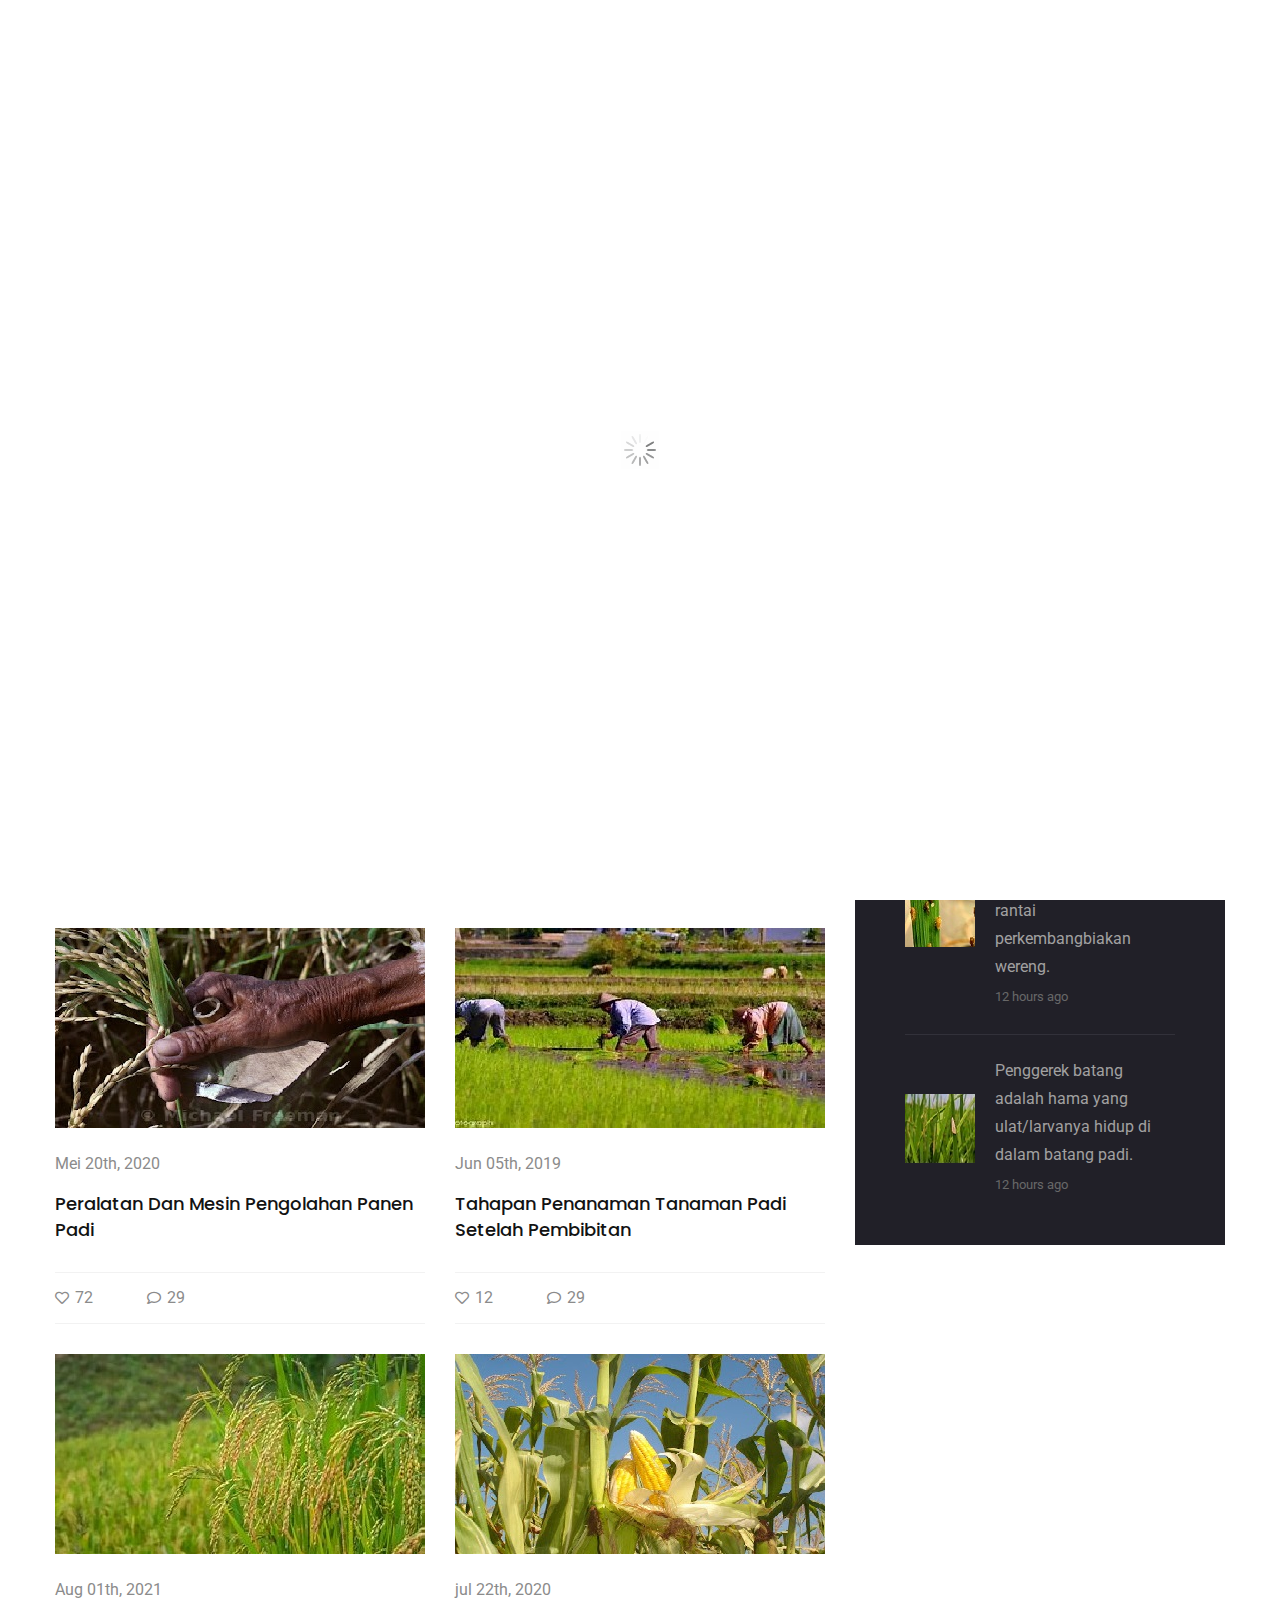
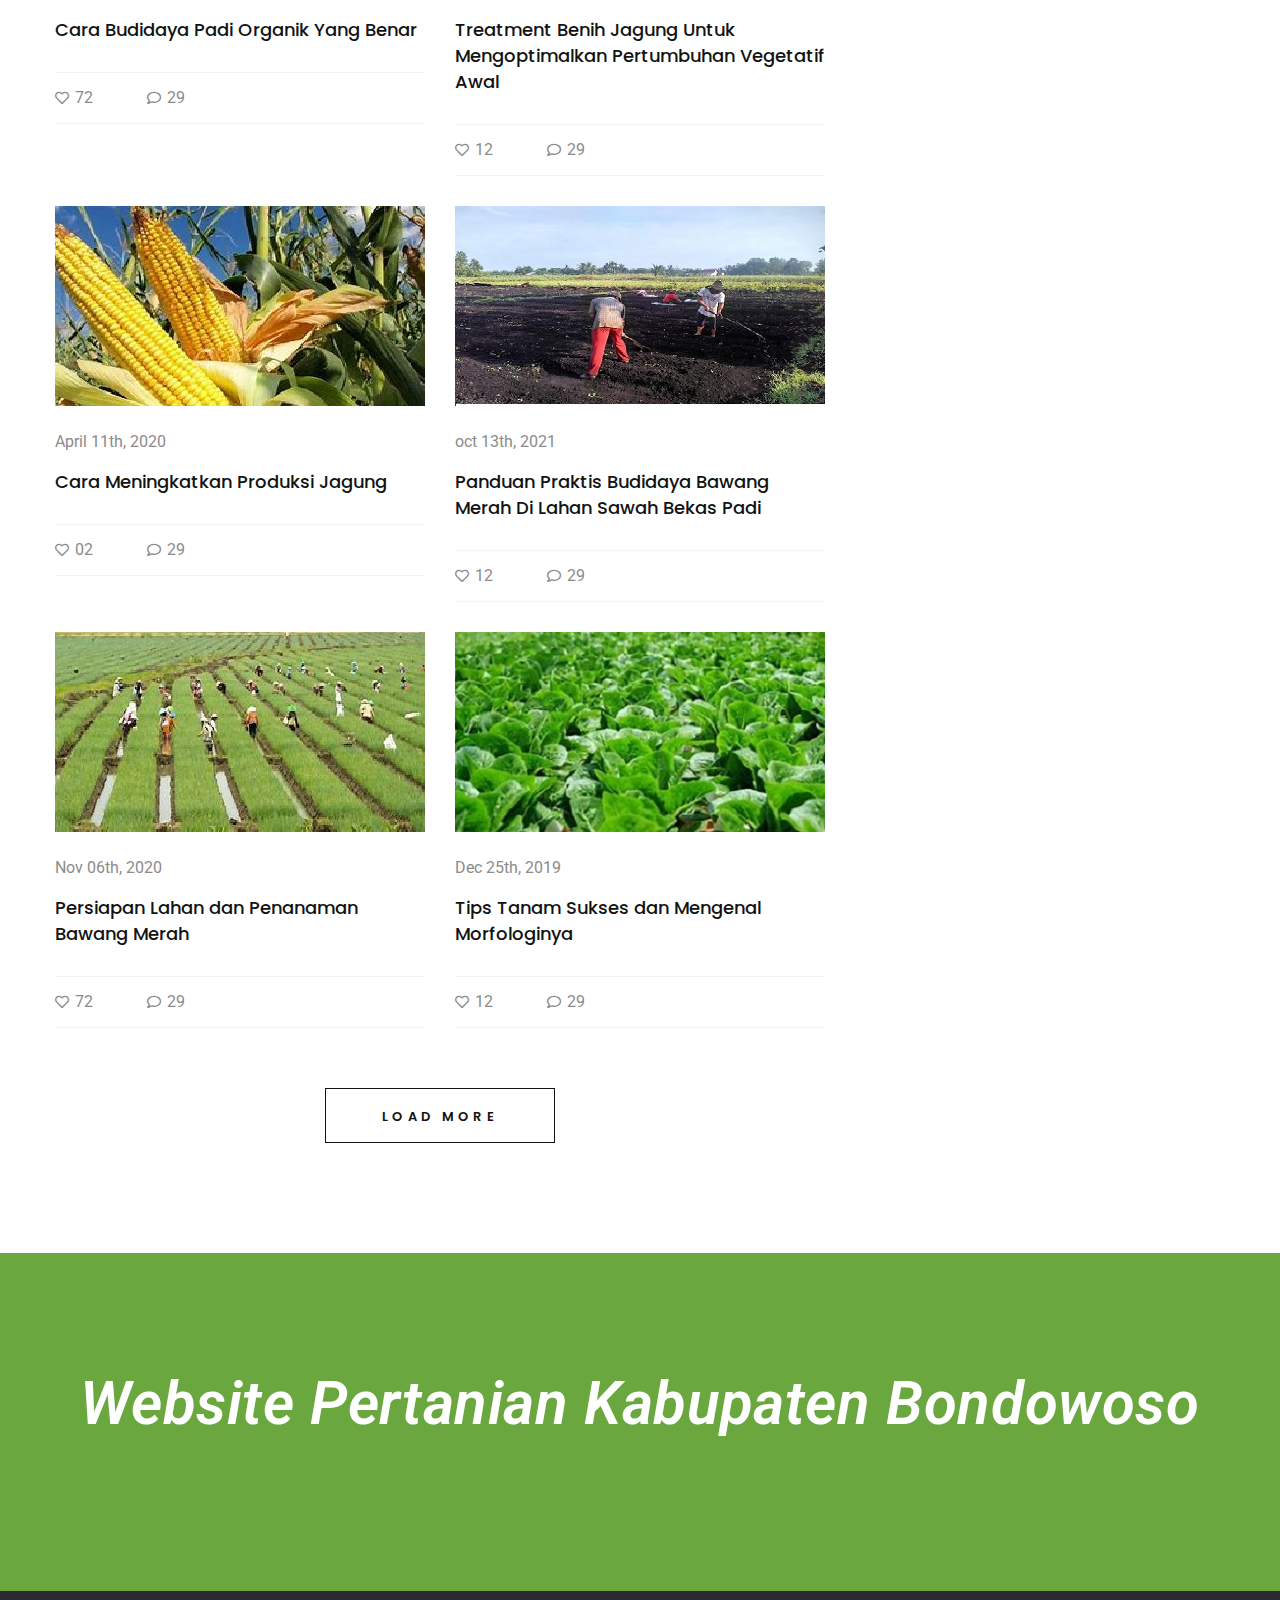
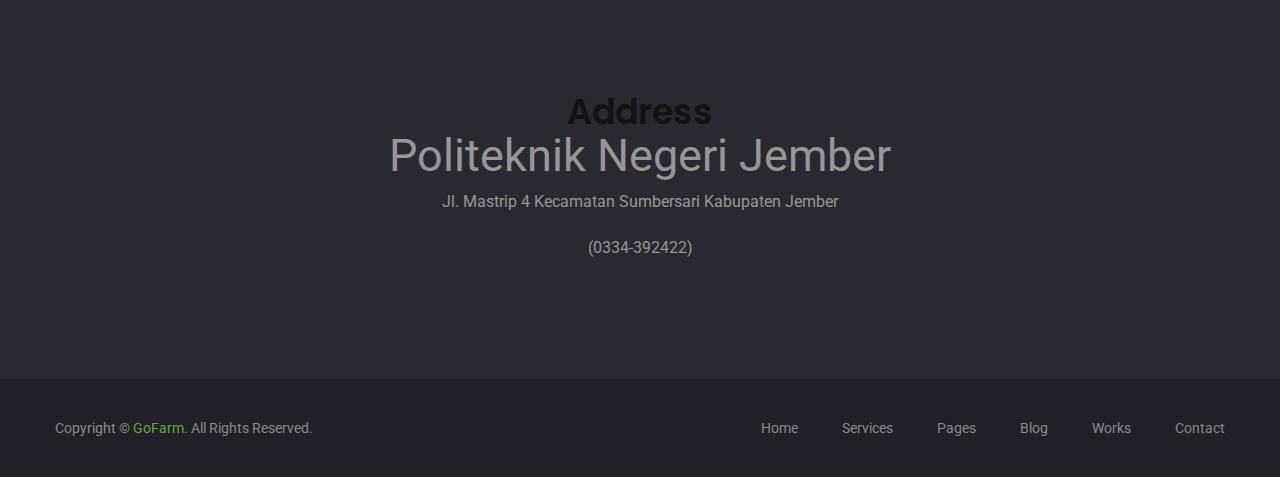
<file: GoFarm/blog.html>
<!DOCTYPE html>
<html lang="en">

<head>
  <!-- Required meta tags -->
  <meta charset="utf-8" />
  <meta name="viewport" content="width=device-width, initial-scale=1, shrink-to-fit=no" />
  <link rel="stylesheet" href="assets/img/Group5.png" />
  <!-- Bootstrap CSS -->
  <link rel="stylesheet" href="assets/vendors/bootstrap/css/bootstrap.min.css" />
  <link rel="stylesheet" href="assets/vendors/fontawesome/css/all.min.css" />
  <link rel="stylesheet" href="assets/vendors/slick/slick.css" />
  <link rel="stylesheet" href="assets/vendors/slick/slick-theme.css" />
  <link rel="stylesheet" href="assets/vendors/circle-progressbar/circularprogress.css" />
  <link rel="stylesheet" href="assets/css/style.css" />
  <link rel="stylesheet" href="assets/css/responsive.css" />

  <title>GoFarm</title>
</head>

<body>
  <div class="body_wrapper">
    <div id="preloader">
      <div id="ctn-preloader" class="ctn-preloader">
        <img src="assets/img/loader.gif" alt="" />
      </div>
    </div>
    <header>
      <div class="header_top">
        <div class="container">
          <div class="row">
            <div class="col-md-7 col-sm-5">
              <div class="header_social_icon">
                <a href="#"><i class="fab fa-facebook-f"></i></a>
                <a href="#"><i class="fab fa-twitter"></i></a>
                <a href="#"><i class="fab fa-behance"></i></a>
                <a href="#"><i class="fab fa-dribbble"></i></a>
                <a href="#"><i class="fab fa-tumblr"></i></a>
                <a href="#"><i class="fab fa-pinterest-p"></i></a>
              </div>
            </div>
            <div class="col-md-5 col-sm-7 text-right">
              <p>Customer Service Hours: <span>8:00 am - 8:30 pm</span></p>
            </div>
          </div>
        </div>
      </div>

      <nav class="navbar navbar-expand-lg" id="header">
        <div class="container">
          <a class="navbar-brand" href="#"><img src="assets/img/Group5.png" alt="logo" /></a>
          <button class="navbar-toggler collapsed" type="button" data-toggle="collapse"
            data-target="#navbarSupportedContent" aria-controls="navbarSupportedContent" aria-expanded="false"
            aria-label="Toggle navigation">
            <span class="menu_toggle"> </span>
          </button>

          <div class="collapse navbar-collapse" id="navbarSupportedContent">
            <ul class="navbar-nav ml-auto menu">
              <li class="nav-item dropdown submenu">
                <a class="nav-link dropdown-toggle" href="#" role="button" data-toggle="dropdown" aria-haspopup="true"
                  aria-expanded="false">
                  Home
                </a>
                <i class="fas fa-angle-down mobile_dropdown_icon"></i>
                <ul class="dropdown-menu">
                  <li class="nav-item">
                    <a href="index.html" class="nav-link">Home One</a>
                  </li>
                  <li class="nav-item">
                    <a href="index-2.html" class="nav-link">Home Two</a>
                  </li>
                  <li class="nav-item">
                    <a href="index-3.html" class="nav-link">Home Three</a>
                  </li>
                  <li class="nav-item">
                    <a href="index-4.html" class="nav-link">Home Four</a>
                  </li>
                  <li class="nav-item">
                    <a href="index-5.html" class="nav-link">Home Five</a>
                  </li>
                </ul>
              </li>
              <li class="nav-item">
                <a class="nav-link" href="about.html">About</a>
              </li>
              <li class="nav-item">
                <a class="nav-link" href="service.html">Services</a>
              </li>
              
              <li class="nav-item dropdown submenu active">
                <a class="nav-link dropdown-toggle" href="#" role="button" data-toggle="dropdown" aria-haspopup="true"
                  aria-expanded="false">
                  Blog
                </a>
                <i class="fas fa-angle-down mobile_dropdown_icon"></i>
                <ul class="dropdown-menu">
                  <li class="nav-item active">
                    <a href="blog.html" class="nav-link">Blog</a>
                  </li>
                  <li class="nav-item">
                    <a href="blog-details.html" class="nav-link">Blog Details</a>
                  </li>
                </ul>
              </li>
              <li class="nav-item">
                <a class="nav-link" href="contact.html">Contact</a>
              </li>
            </ul>
            <ul class="list-unstyled navbar-nav navright">
              <li>
                <a href="#" class="search"><i class="fas fa-search"></i></a>
              </li>
            </ul>
          </div>
        </div>
      </nav>
    </header>
    <!--breadcrumb_area-->
    <section class="breadcrumb_area parallax_effect" data-background="img/bg.jpg" style="
          background: url('assets/img/bgc.jpg') no-repeat center
            center / cover;
        ">
      <div class="overlay_bg"></div>
      <div class="container">
        <div class="bread_content">
          <h2>Halaman Artikel</h2>
        </div>
      </div>
    </section>
    <!--breadcrumb_area-->

    <!--blog area-->
    <section class="blog_area sec_pad">
      <div class="container">
        <div class="row">
          <div class="col-lg-8 blog_info">
            <div class="row">
              <div class="col-lg-6 col-md-6">
                <div class="h_blog_post_item blog_item">
                  <a href="blog-details.html" class="post_img"><img src="assets/img/home-one/blog1.jpg" alt="" /></a>
                  <div class="post_content">
                    <a href="#" class="h_post_date">Jan 06th, 2021</a>
                    <a href="blog-details.html">
                      <h3>
                        Apa Itu Sektor Pertanian? Manfaat, dan Pertanian Berkelanjutan
                      </h3>
                    </a>
                    <div class="h_post_info">
                      <a href="#"><i class="far fa-heart"></i>72</a>
                      <a href="#"><i class="far fa-comment"></i>29</a>
                    </div>
                  </div>
                </div>
              </div>
              <div class="col-lg-6 col-md-6">
                <div class="h_blog_post_item blog_item">
                  <a href="blog-details.html" class="post_img"><img src="assets/img/home-one/blog2.jpg" alt="" /></a>
                  <div class="post_content">
                    <a href="#" class="h_post_date">March 25th, 2020</a>
                    <a href="blog-details.html">
                      <h3>
                        Cara Yang Tepat Pemupukan Pada Budidaya Tanaman Bawang Merah
                      </h3>
                    </a>
                    <div class="h_post_info">
                      <a href="#"><i class="far fa-heart"></i>12</a>
                      <a href="#"><i class="far fa-comment"></i>29</a>
                    </div>
                  </div>
                </div>
              </div>
              <div class="col-lg-6 col-md-6">
                <div class="h_blog_post_item blog_item">
                  <a href="blog-details.html" class="post_img"><img src="assets/img/home-one/blog3.jpg" alt="" /></a>
                  <div class="post_content">
                    <a href="#" class="h_post_date">Mei 20th, 2020</a>
                    <a href="blog-details.html">
                      <h3>
                        Peralatan Dan Mesin Pengolahan Panen Padi
                      </h3>
                    </a>
                    <div class="h_post_info">
                      <a href="#"><i class="far fa-heart"></i>72</a>
                      <a href="#"><i class="far fa-comment"></i>29</a>
                    </div>
                  </div>
                </div>
              </div>
              <div class="col-lg-6 col-md-6">
                <div class="h_blog_post_item blog_item">
                  <a href="blog-details.html" class="post_img"><img src="assets/img/home-two/blog4.jpg" alt="" /></a>
                  <div class="post_content">
                    <a href="#" class="h_post_date">Jun 05th, 2019</a>
                    <a href="blog-details.html">
                      <h3>
                        Tahapan Penanaman Tanaman Padi Setelah Pembibitan
                      </h3>
                    </a>
                    <div class="h_post_info">
                      <a href="#"><i class="far fa-heart"></i>12</a>
                      <a href="#"><i class="far fa-comment"></i>29</a>
                    </div>
                  </div>
                </div>
              </div>
              <div class="col-lg-6 col-md-6">
                <div class="h_blog_post_item blog_item">
                  <a href="blog-details.html" class="post_img"><img src="assets/img/home-two/blog5.jpg" alt="" /></a>
                  <div class="post_content">
                    <a href="#" class="h_post_date">Aug 01th, 2021</a>
                    <a href="blog-details.html">
                      <h3>
                        Cara Budidaya Padi Organik Yang Benar
                      </h3>
                    </a>
                    <div class="h_post_info">
                      <a href="#"><i class="far fa-heart"></i>72</a>
                      <a href="#"><i class="far fa-comment"></i>29</a>
                    </div>
                  </div>
                </div>
              </div>
              <div class="col-lg-6 col-md-6">
                <div class="h_blog_post_item blog_item">
                  <a href="blog-details.html" class="post_img"><img src="assets/img/home-two/blog6.jpg" alt="" /></a>
                  <div class="post_content">
                    <a href="#" class="h_post_date">jul 22th, 2020</a>
                    <a href="blog-details.html">
                      <h3>
                        Treatment Benih Jagung Untuk Mengoptimalkan Pertumbuhan Vegetatif Awal
                      </h3>
                    </a>
                    <div class="h_post_info">
                      <a href="#"><i class="far fa-heart"></i>12</a>
                      <a href="#"><i class="far fa-comment"></i>29</a>
                    </div>
                  </div>
                </div>
              </div>

              <div class="col-lg-6 col-md-6">
                <div class="h_blog_post_item blog_item">
                  <a href="blog-details.html" class="post_img"><img src="assets/img/home-two/blog7.jpg" alt="" /></a>
                  <div class="post_content">
                    <a href="#" class="h_post_date">April 11th, 2020</a>
                    <a href="blog-details.html">
                      <h3>
                        Cara Meningkatkan Produksi Jagung
                      </h3>
                    </a>
                    <div class="h_post_info">
                      <a href="#"><i class="far fa-heart"></i>02</a>
                      <a href="#"><i class="far fa-comment"></i>29</a>
                    </div>
                  </div>
                </div>
              </div>
              <div class="col-lg-6 col-md-6">
                <div class="h_blog_post_item blog_item">
                  <a href="blog-details.html" class="post_img"><img src="assets/img/home-two/blog8.jpg" alt="" /></a>
                  <div class="post_content">
                    <a href="#" class="h_post_date">oct 13th, 2021</a>
                    <a href="blog-details.html">
                      <h3>
                        Panduan Praktis Budidaya Bawang Merah Di Lahan Sawah Bekas Padi
                      </h3>
                    </a>
                    <div class="h_post_info">
                      <a href="#"><i class="far fa-heart"></i>12</a>
                      <a href="#"><i class="far fa-comment"></i>29</a>
                    </div>
                  </div>
                </div>
              </div>
              <div class="col-lg-6 col-md-6">
                <div class="h_blog_post_item blog_item">
                  <a href="blog-details.html" class="post_img"><img src="assets/img/home-two/blog9.jpg" alt="" /></a>
                  <div class="post_content">
                    <a href="#" class="h_post_date">Nov 06th, 2020</a>
                    <a href="blog-details.html">
                      <h3>
                        Persiapan Lahan dan Penanaman Bawang Merah
                      </h3>
                    </a>
                    <div class="h_post_info">
                      <a href="#"><i class="far fa-heart"></i>72</a>
                      <a href="#"><i class="far fa-comment"></i>29</a>
                    </div>
                  </div>
                </div>
              </div>
              <div class="col-lg-6 col-md-6">
                <div class="h_blog_post_item blog_item">
                  <a href="blog-details.html" class="post_img"><img src="assets/img/home-two/blog10.jpg" alt="" /></a>
                  <div class="post_content">
                    <a href="#" class="h_post_date">Dec 25th, 2019</a>
                    <a href="blog-details.html">
                      <h3>
                        Tips Tanam Sukses dan Mengenal Morfologinya
                      </h3>
                    </a>
                    <div class="h_post_info">
                      <a href="#"><i class="far fa-heart"></i>12</a>
                      <a href="#"><i class="far fa-comment"></i>29</a>
                    </div>
                  </div>
                </div>
              </div>
              <div class="col-lg-12 text-center">
                <a href="#" class="theme_w_btn theme_b_btn border_btn">Load More</a>
              </div>
            </div>
          </div>
          <div class="col-lg-4">
            <div class="blog_sidebar">
              <div class="sidebar_widget f_latest_widget">
                <h4 class="f-title">Recent Post</h4>
                <div class="f_latest_info">
                  <div class="media f_latest_item">
                    <div class="img_hover">
                      <i class="fas fa-plus"></i>
                      <img src="assets/img/home-one/Hama1.png" alt="" />
                    </div>

                    <div class="media-body">
                      <a href="#">
                        <h5>
                          Bercak daun adalah penyakit padi yang disebabkan oleh serangan jamur Helmitosporium oryzae.
                        </h5>
                      </a>
                      <a href="#" class="l_date">12 hours ago</a>
                    </div>
                  </div>
                  <div class="media f_latest_item">
                    <div class="img_hover">
                      <i class="fas fa-plus"></i>
                      <img src="assets/img/home-one/Hama2.jpg" alt="" />
                    </div>
                    <div class="media-body">
                      <a href="#">
                        <h5>
                          Serangan hama wereng dapat dikendalikan dengan cara memutus rantai perkembangbiakan wereng.
                        </h5>
                      </a>
                      <a href="#" class="l_date">12 hours ago</a>
                    </div>
                  </div>
                  <div class="media f_latest_item">
                    <div class="img_hover">
                      <i class="fas fa-plus"></i>
                      <img src="assets/img/home-one/Hama3.jpg" alt="" />
                    </div>
                    <div class="media-body">
                      <a href="#">
                        <h5>
                          Penggerek batang adalah hama yang ulat/larvanya hidup di dalam batang padi.
                        </h5>
                      </a>
                      <a href="#" class="l_date">12 hours ago</a>
                    </div>
                  </div>
                </div>
              </div>

            </div>
          </div>
        </div>
      </div>
    </section>
    <!--blog area-->
    <!--theme_promo_area-->
    <section class="theme_promo_area">
      <div class="container">
        <h2>Website Pertanian Kabupaten Bondowoso</h2>
        
      </div>
    </section>
    <!--theme_promo_area-->
    <!--footer_area-->
    <footer class="footer_area">
      <div class="footer_top">
        <div class="container">
          <div class="row pdn-top-30">
            <div class="col-md-12 ">
            <div class="headinga">
              <h3 style="font-size: 35px; text-align: center;">Address</h3>
              <span></span>
              <p style="font-size: 45px; text-align: center;">Politeknik Negeri Jember</p>
              <p style="text-align: center;">Jl. Mastrip 4 Kecamatan Sumbersari Kabupaten Jember </p>
              <p style="text-align: center;">(0334-392422)</p>
           </div>
          </div>
        </div>
        </div>
      </div>
      <div class="footer_bottom">
        <div class="container">
          <div class="row">
            <div class="col-lg-5 col-md-6">
              <p>
                Copyright ©
                <a href="#"> GoFarm</a>. All Rights Reserved.
              </p>
            </div>
            <div class="col-lg-7 col-md-6">
              <ul class="f_menu list-unstyled">
                <li><a href="#">Home</a></li>
                <li><a href="#">Services</a></li>
                <li><a href="#">Pages</a></li>
                <li><a href="#">Blog</a></li>
                <li><a href="#">Works</a></li>
                <li><a href="#">Contact</a></li>
              </ul>
            </div>
          </div>
        </div>
      </div>
    </footer>
    <!--footer_area-->
  </div>

  <!-- Optional JavaScript -->
  <!-- jQuery first, then Popper.js, then Bootstrap JS -->
  <script src="assets/js/jquery-3.4.1.min.js"></script>
  <script src="assets/vendors/bootstrap/js/popper.min.js"></script>
  <script src="assets/vendors/bootstrap/js/bootstrap.min.js"></script>
  <script src="assets/vendors/slick/slick.min.js"></script>
  <script src="assets/js/parallaxie.js"></script>
  <script src="assets/vendors/circle-progressbar/jquery.waypoints.min.js"></script>
  <script src="assets/vendors/circle-progressbar/jquery.counterup.min.js"></script>
  <script src="assets/vendors/circle-progressbar/circle-progress.js"></script>
  <script src="assets/vendors/magnify-popup/jquery.magnific-popup.min.js"></script>
  <script src="assets/vendors/wow/wow.min.js"></script>
  <script src="assets/js/main.js"></script>
</body>

</html>
</file>
<file: GoFarm/assets/vendors/circle-progressbar/circularprogress.css>
.border-box{-moz-box-sizing:border-box;-webkit-box-sizing:border-box;-ms-box-sizing:border-box;box-sizing:border-box;*behavior:url('static/css/boxsizing.htc')}.content-box{-moz-box-sizing:content-box;-webkit-box-sizing:content-box;-ms-box-sizing:content-box;box-sizing:content-box;*behavior:none}.progress{position:relative;padding-bottom:100%}.progress .progressinner{position:absolute;top:0;left:0;width:100%;height:100%;background:#9d2222;-webkit-border-radius:10000px;-moz-border-radius:10000px;border-radius:10000px;-moz-box-sizing:border-box;-webkit-box-sizing:border-box;-ms-box-sizing:border-box;box-sizing:border-box;*behavior:url('static/css/boxsizing.htc');overflow:hidden;border:solid 10px #c3c3c3}.progress .progressinner .lpane,.progress .progressinner .rpane{content:"";position:absolute;top:-0.5%;left:-0.5%;width:50.5%;height:101%;overflow:hidden}.progress .progressinner .lpane .cover,.progress .progressinner .rpane .cover{position:absolute;top:-5%;left:100%;width:100%;height:110%;background:#319d22;transform-origin:0 50%;-ms-transform-origin:0 50%;-moz-transform-origin:0 50%;-o-transform-origin:0 50%;-webkit-transform-origin:0 50%}.progress .progressinner .rpane{left:49.5%}.progress .progressinner .rpane .cover{left:auto;right:100%;transform-origin:100% 50%;-ms-transform-origin:100% 50%;-moz-transform-origin:100% 50%;-o-transform-origin:100% 50%;-webkit-transform-origin:100% 50%}.progress .progressinner .display{position:absolute;top:5%;left:5%;width:90%;height:90%;-webkit-border-radius:1000px;-moz-border-radius:1000px;border-radius:1000px;-moz-box-sizing:border-box;-webkit-box-sizing:border-box;-ms-box-sizing:border-box;box-sizing:border-box;*behavior:url('static/css/boxsizing.htc');background:#c3c3c3;text-align:center}
</file>
<file: GoFarm/assets/css/style.css>
/* ==============================================================

Theme Name  : Citrix Html
Author    : TexTheme
Author URI  : https://themeforest.net/user/textheme
Description : Creative HTML Template
Version   : 1.0.0

=================================================================


@Default Styles

Table of Content:
01/ Variables
02/ predefine
03/ header
04/ banner
05/ about
06/ portfolio
07/ team
08/ blog
09/ service
10/ blog
11/ contact 
12/ footer 


=====================================================================*/
/*----------------------------------------------------*/
/*font Variables*/
/*Color Variables*/
/*=================== fonts ====================*/
@import url("https://fonts.googleapis.com/css2?family=Poppins:wght@400;500;600;700&family=Roboto:ital,wght@0,300;0,400;1,300;1,400;1,500&display=swap");
@font-face {
  font-family: Crimsonroman;
  font-weight: 400;
  src: url("../font/CrimsonText-Roman.woff");
}

.col-md-offset-right-1,
.col-lg-offset-right-1 {
  margin-right: 8.33333333%;
}

/*---------------------------------------------------- */
/*----------------------------------------------------*/
a {
  text-decoration: none;
  transition: all 0.3s ease-in-out;
}

a:hover, a:focus {
  text-decoration: none;
  outline: none;
}

body {
  line-height: 30px;
  font-size: 16px;
  font-weight: 400;
  font-family: "Roboto", sans-serif;
  height: 100%;
  color: #979797;
}

:focus {
  outline: none;
}

h1,
h2,
h3,
h4,
h5,
h6 {
  font-weight: 600;
  font-family: "Poppins", sans-serif;
  color: #131313;
}

i:before {
  margin-left: 0px !important;
}

button:focus {
  outline: none;
}

@media (min-width: 1200px) {
  .container {
    max-width: 1200px;
  }
}

.body_wrapper {
  overflow: hidden;
}

.sec_pad {
  padding: 100px 0px;
}

.bg_color {
  background: #f3f2f9;
}

.section_title {
  margin-bottom: 56px;
}

.section_title h6 {
  font-size: 18px;
  font-family: "Roboto", sans-serif;
  font-weight: 400;
  color: #8b8b8b;
  margin-bottom: 5px;
}

.section_title h2 {
  font-size: 36px;
  font-weight: 400;
  letter-spacing: 0.72px;
  margin-bottom: 0;
}

.section_title i {
  color: #6AA83F;
  font-size: 24px;
  padding-top: 16px;
}

.color_w h6 {
  color: #d7d7d7;
}

.color_w h2 {
  color: #fff;
}

.color_w2 h6,
.color_w2 h2 {
  color: #fff;
}

/*---------------------------------------------------- */
/*----------------------------------------------------*/
.theme_btn {
  font-size: 13px;
  line-height: 28px;
  font-family: "Poppins", sans-serif;
  letter-spacing: 4.16px;
  text-transform: uppercase;
  padding: 13px 30px 12px;
  min-width: 230px;
  color: #fff;
  background: #6AA83F;
  font-weight: 600;
  text-align: center;
  display: inline-block;
  border: 1px solid #6AA83F;
  transition: background 0.4s linear, color 0.3s linear;
  position: relative;
  overflow: hidden;
  z-index: 1;
}

.theme_btn:after {
  position: absolute;
  top: 50%;
  left: 50%;
  width: 120%;
  height: 50%;
  opacity: 0;
  z-index: -1;
  content: "";
  background: #fff;
  transition: all 0.3s linear 0s;
  transform: translateX(-50%) translateY(-50%) rotate(45deg);
}

.theme_btn:hover {
  color: #131313;
  border-color: #fff;
}

.theme_btn:hover:after {
  opacity: 1;
  height: 500%;
}

.theme_w_btn {
  font: 600 13px/30px "Poppins", sans-serif;
  border: 1px solid #fff;
  display: inline-block;
  padding: 13px 20px 10px;
  letter-spacing: 4.16px;
  min-width: 230px;
  text-align: center;
  color: #131313;
  text-transform: uppercase;
  position: relative;
  overflow: hidden;
  z-index: 1;
}

.theme_w_btn:after {
  position: absolute;
  top: 50%;
  left: 50%;
  width: 120%;
  height: 500%;
  opacity: 1;
  z-index: -1;
  content: "";
  background: #fff;
  transition: all 0.3s linear 0s;
  transform: translateX(-50%) translateY(-50%) rotate(45deg);
}

.theme_w_btn:hover {
  color: #fff;
}

.theme_w_btn:hover:after {
  height: 0%;
}

.border_btn {
  background: transparent;
  color: #fff;
}

.border_btn:after {
  height: 50%;
  opacity: 0;
}

.border_btn:hover {
  color: #131313;
}

.border_btn:hover:after {
  height: 500%;
  opacity: 1;
}

/*---------------------------------------------------- */
/*----------------------------------------------------*/
/* Preloader */
.ctn-preloader {
  align-items: center;
  cursor: default;
  display: flex;
  background: #fff;
  height: 100%;
  justify-content: center;
  position: fixed;
  left: 0;
  top: 0;
  width: 100%;
  z-index: 9000;
}

/*============= header_top css =============*/
header {
  position: absolute;
  top: 0;
  left: 0;
  width: 100%;
  z-index: 100;
}

header + div,
header + section {
  margin-top: 150px;
}

.header_top {
  background: #6AA83F;
  padding: 9px 0px;
}

.header_top p {
  font-size: 12px;
  font-family: "Poppins", sans-serif;
  color: #e8e7f4;
  margin-bottom: 0;
  letter-spacing: 0.12px;
}

.header_top p span {
  color: #fff;
  font-weight: 500;
}

.header_social_icon a {
  width: 30px;
  height: 30px;
  font-size: 12px;
  color: #ccc9e9;
  line-height: 28px;
  border: 1px solid #ccc9e9;
  display: inline-block;
  text-align: center;
  transition: all 0.2s linear;
  border-radius: 50%;
}

.header_social_icon a:hover {
  background: #a9a5d1;
  border-color: #a9a5d1;
  color: #fff;
}

.header_social_icon a + a {
  margin-left: 11px;
}

/*============= header_top css =============*/
/*============= header css =============*/
.navbar {
  padding: 0px;
  border: 0px;
  border-radius: 0px;
  background: #fff;
}

.menu > .nav-item {
  padding: 32px 0px;
  transition: all 0.2s linear;
}

.menu > .nav-item > .nav-link {
  font-size: 13px;
  font-family: "Poppins", sans-serif;
  color: #212028;
  font-weight: 600;
  line-height: 36px;
  padding: 0px;
  letter-spacing: 1.12px;
  text-transform: uppercase;
  position: relative;
  transition: color 0.3s linear;
}

.menu > .nav-item > .nav-link:after {
  display: none;
}

.menu > .nav-item.submenu .dropdown-menu {
  border: 0px;
  margin: 0px;
  border-radius: 0px;
  left: -30px;
  min-width: 180px;
  padding: 20px 0px;
  background: #fff;
  box-shadow: -1px 2px 19px 3px rgba(14, 0, 40, 0.05);
}

@media (min-width: 992px) {
  .menu > .nav-item.submenu .dropdown-menu {
    transform: translateY(20px);
    transition: all 0.3s ease-in;
    opacity: 0;
    visibility: hidden;
    display: block;
  }
}

.menu > .nav-item.submenu .dropdown-menu .nav-item {
  display: block;
  width: 100%;
  margin-right: 0px;
  padding: 0px 30px;
  position: relative;
}

.menu > .nav-item.submenu .dropdown-menu .nav-item .nav-link {
  padding: 0px;
  white-space: nowrap;
  font: 500 13px/36px "Poppins", sans-serif;
  display: block;
  color: #212028;
  transition: color 0.2s linear;
}

.menu > .nav-item.submenu .dropdown-menu .nav-item .nav-link:after {
  display: none;
}

.menu > .nav-item.submenu .dropdown-menu .nav-item:hover > .nav-link, .menu > .nav-item.submenu .dropdown-menu .nav-item:focus > .nav-link, .menu > .nav-item.submenu .dropdown-menu .nav-item.active > .nav-link {
  color: #6AA83F;
}

.menu > .nav-item.submenu .dropdown-menu .nav-item > .dropdown-menu {
  transition: all 0.3s ease-in;
  padding: 0px;
}

@media (min-width: 992px) {
  .menu > .nav-item.submenu .dropdown-menu .nav-item > .dropdown-menu {
    position: absolute;
    left: 100%;
    top: -25px;
    opacity: 0;
    display: block;
    visibility: hidden;
    transform: translateY(20px);
    transition: all 0.3s ease-in;
  }
}

.menu > .nav-item.active .nav-link,
.menu > .nav-item.active .mobile_dropdown_icon {
  color: #6AA83F;
  opacity: 1;
}

.menu > .nav-item:hover .nav-link {
  color: #6AA83F;
}

@media (min-width: 992px) {
  .menu > .nav-item:hover .dropdown-menu {
    opacity: 1;
    transform: translateY(0);
    visibility: visible;
  }
}

@media (min-width: 992px) and (min-width: 992px) {
  .menu > .nav-item:hover .dropdown-menu > .nav-item:hover .dropdown-menu {
    transform: scaleY(1);
    opacity: 1;
    visibility: visible;
  }
}

.menu > .nav-item + .nav-item {
  margin-left: 65px;
}

.menu > .nav-item .mobile_dropdown_icon {
  position: absolute;
  top: 8px;
  right: 0;
  opacity: 0.8;
  font-size: 15px;
}

@media (min-width: 992px) {
  .menu > .nav-item .mobile_dropdown_icon {
    display: none;
  }
}

.navright {
  margin-left: 50px;
}

.navright li a {
  font-size: 14px;
  color: #212028;
}

/* Menu Effect Css */
.navbar-toggler {
  position: relative;
  height: 20px;
  width: 30px;
  top: 0px;
  border: none;
  padding: 0px;
  margin-top: 22px;
  margin-bottom: 25px;
  margin-left: 30px;
}

.navbar-toggler span {
  height: 2px;
  width: 30px;
  display: block;
  background: #131313;
  cursor: pointer;
  transition: background 0.3s linear;
  position: absolute;
  left: 0px;
  top: 50%;
}

.navbar-toggler[aria-expanded="true"] span {
  background: transparent;
}

.navbar-toggler.collapsed span {
  background: #131313;
}

.navbar-toggler span:before {
  content: "";
  height: 2px;
  width: 30px;
  display: block;
  background: #131313;
  left: 0px;
  top: -8px;
  position: absolute;
  transition: top 0.3s 0.3s;
}

.navbar-toggler span:after {
  content: "";
  height: 2px;
  width: 30px;
  display: block;
  background: #131313;
  left: 0px;
  bottom: -8px;
  position: absolute;
  transition: bottom 0.2s 0.3s;
}

.navbar-toggler[aria-expanded="true"] span:before {
  transform: rotate(45deg);
  top: 0px;
  transition: top 0.3s 0s, transform 0.3s 0.3s;
}

.navbar-toggler[aria-expanded="true"] span:after {
  transform: rotate(-45deg);
  bottom: 0px;
  transition: bottom 0.3s 0s, transform 0.3s 0.3s;
}

.navbar_fixed {
  background: #fff;
  position: fixed;
  width: 100%;
  top: 0;
  left: 0;
  box-shadow: 0px 4px 6px 0px rgba(12, 0, 46, 0.06);
}

.navbar_fixed .menu > .nav-item {
  padding: 19px 0px;
}

/*============ header_area css=============*/
/*============= header css =============*/
/*---------------------------------------------------- */
/*----------------------------------------------------*/
/*=============  main_slider_area css =============*/
.main_slider_area {
  position: relative;
}

.main_slider_area .main_slider {
  position: relative;
  height: 930px;
  z-index: 1;
  margin-bottom: 0px !important;
}

.main_slider_area .main_slider .slick-list,
.main_slider_area .main_slider .slick-track {
  height: 100%;
}

.main_slider_area .main_slider .slick-list .slider_item,
.main_slider_area .main_slider .slick-track .slider_item {
  display: flex;
  align-items: center;
  background-size: cover !important;
  background-position: center 0 !important;
}

.main_slider_area .main_slider .slick-list .slider_item .one,
.main_slider_area .main_slider .slick-track .slider_item .one {
  opacity: 0.4;
}

.main_slider_area .main_slider .slick-list .slider_item .two,
.main_slider_area .main_slider .slick-track .slider_item .two {
  opacity: 0.25;
}

.main_slider_area .main_slider .slick-list .slider_item .three,
.main_slider_area .main_slider .slick-track .slider_item .three {
  opacity: 0.3;
}

.main_slider_area .main_slider .slider_text h2 {
  font-size: 100px;
  font-weight: 400;
  color: #fff;
  letter-spacing: 5px;
  margin-bottom: 5px;
}

.main_slider_area .main_slider .slider_text h2 span {
  color: #6AA83F;
}

.main_slider_area .main_slider .slider_text h3 {
  color: #fff;
  font-size: 30px;
  font-weight: 300;
  font-family: "Roboto", sans-serif;
  font-style: italic;
}

.main_slider_area .main_slider .slider_text .slider_btn {
  margin-top: 40px;
}

.main_slider_area .main_slider .slider_text .theme_w_btn {
  margin: 0px 15px;
}

.main_slider_area .main_slider .slider_text.slider_text_two {
  padding-top: 50px;
}

.main_slider_area .main_slider .slider_text.slider_text_three .theme_w_btn {
  color: #6AA83F;
}

.main_slider_area .main_slider .slider_text.slider_text_three .theme_w_btn:hover {
  color: #fff;
}

.main_slider_area .main_slider .slider_text.slider_text_four h2 {
  font-size: 80px;
  line-height: 92px;
  margin-bottom: 0px;
  padding-bottom: 12px;
}

.main_slider_area .main_slider .slider_text.slider_text_four h2 strong {
  font-weight: 600;
  display: block;
}

.main_slider_area .main_slider .slider_text ul {
  padding-top: 18px;
}

.main_slider_area .main_slider .slider_text ul li {
  font-size: 30px;
  color: #fff;
  font-style: italic;
  position: relative;
  padding-left: 28px;
}

.main_slider_area .main_slider .slider_text ul li i {
  font-size: 20px;
  color: #6AA83F;
  margin-right: 10px;
  position: absolute;
  left: 0;
  top: 2px;
}

.main_slider_area .main_slider .slider_text ul li + li {
  margin-top: 28px;
}

.main_slider_area .left_arrow,
.main_slider_area .right_arrow {
  position: absolute;
  width: 60px;
  height: 60px;
  line-height: 60px;
  font-size: 20px;
  color: #fff;
  border: 1px solid #fff;
  text-align: center;
  top: 50%;
  border-radius: 50%;
  transform: translateY(-50%);
  z-index: 1;
  transition: all 0.2s linear;
  opacity: 0;
  cursor: pointer;
}

.main_slider_area .left_arrow:hover,
.main_slider_area .right_arrow:hover {
  background: #fff;
  color: #131313;
}

.main_slider_area .left_arrow {
  left: 0;
}

.main_slider_area .right_arrow {
  right: 0;
}

.main_slider_area:hover .left_arrow {
  left: 30px;
  opacity: 1;
}

.main_slider_area:hover .right_arrow {
  right: 30px;
  opacity: 1;
}

/*---------------------------------------------------- */
/*----------------------------------------------------*/
/*============== about area css =============*/
.phone_mockup {
  position: relative;
  margin-left: -200px;
}

.phone_mockup .phone_two {
  position: absolute;
  right: 0;
}

.about_content {
  padding-left: 50px;
}

.about_content h6 {
  font-size: 18px;
  color: #8b8b8b;
  font-family: "Roboto", sans-serif;
  font-weight: 400;
  margin-bottom: 20px;
}

.about_content h2 {
  font-size: 36px;
  letter-spacing: 0.72px;
  font-weight: 400;
  margin-bottom: 32px;
}

.about_content h2 span {
  font-weight: 700;
}

.about_content p {
  margin-bottom: 28px;
}

.about_content .theme_btn {
  margin-top: 22px;
}

.about_content .theme_btn:hover {
  background: transparent;
  border-color: #6AA83F;
  color: #6AA83F;
}

.about_content .theme_btn:hover:after {
  background: transparent;
}

/*========== about_area_two css ===========*/
.about_area_two .about_content {
  padding-left: 0;
}

.about_item {
  text-align: center;
  border: 2px solid #f3f2f9;
  padding: 45px 30px 30px;
  margin: 15px 0px;
}

.about_item h5 {
  font-size: 18px;
  margin-bottom: 20px;
  font-weight: 500;
}

/*========== about_area_two css ===========*/
/*========== work_area css ===========*/
/*========== work_area css ===========*/
/*========== process_area css ============*/
.process_img {
  height: 600px;
  margin-left: 70px;
}

.precess_item {
  cursor: pointer;
}

.precess_item .icon {
  width: 70px;
  height: 70px;
  text-align: center;
  line-height: 70px;
  font-size: 24px;
  font-weight: 300;
  font-family: "Poppins", sans-serif;
  background: #c4c2d3;
  border-radius: 50%;
  color: #fff;
  margin-right: 30px;
  transition: all 0.2s linear;
}

.precess_item .media-body h6 {
  font-size: 18px;
  font-weight: 500;
  position: relative;
  margin-bottom: 0;
  padding-bottom: 14px;
  transition: color 0.2s linear;
}

.precess_item .media-body h6:before {
  content: "";
  position: absolute;
  display: inline-block;
  width: 70px;
  height: 1px;
  background: #6AA83F;
  bottom: 0;
}

.precess_item .media-body p {
  margin-bottom: 0;
  padding-top: 15px;
}

.precess_item:hover .icon {
  background: #6AA83F;
}

.precess_item:hover h6 {
  color: #6AA83F;
}

.precess_item + .precess_item {
  margin-top: 50px;
}

/*========== process_area css ============*/
/*========== promo_area css ============*/
.promo_area {
  position: relative;
  padding: 280px 0px;
  z-index: 1;
}

.promo_area:before {
  content: "";
  position: absolute;
  top: 0;
  left: 0;
  width: 100%;
  height: 100%;
  background: #212028;
  opacity: 0.6;
  z-index: -1;
}

.promo_content h2 {
  font-size: 72px;
  color: #fff;
  margin-bottom: 40px;
}

.promo_content h2 span {
  font-weight: 300;
}

.promo_content p {
  font-style: italic;
  font-size: 24px;
  color: #fff;
  margin-bottom: 50px;
}

.promo_content .theme_w_btn {
  margin: 0px 10px;
}

.promo_content_two p {
  margin-bottom: 12px;
}

.promo_content_two .line {
  width: 70px;
  height: 1px;
  background: #717171;
  margin: 0 auto 30px;
}

/*========== promo_area css ============*/
/*========== mockup_frame_area css ============*/
.mockup_frame_area {
  padding-top: 100px;
  overflow: hidden;
}

.mockup_box {
  text-align: center;
  position: relative;
  z-index: 1;
  margin-bottom: -7px;
}

.mockup_box .frame_one,
.mockup_box .frame_three {
  position: absolute;
  bottom: -80px;
  z-index: -1;
}

.mockup_box .frame_one {
  left: 0;
}

.mockup_box .frame_three {
  right: 0;
}

/*========== mockup_frame_area css ============*/
/*========== theme_promo_area css ============*/
.theme_promo_area {
  background: #6AA83F;
  text-align: center;
  padding: 115px 0px;
}

.theme_promo_area h2 {
  font-size: 60px;
  font-family: "Roboto", sans-serif;
  font-weight: 600;
  font-style: italic;
  letter-spacing: 0.6px;
  color: #fff;
  margin-bottom: 36px;
}

/*========== theme_promo_area css ============*/
/*========== breadcrumb_area css ============*/
.breadcrumb_area {
  position: relative;
  z-index: 1;
  padding: 97px 0px;
}

.breadcrumb_area .overlay_bg {
  opacity: 0.8;
}

.bread_content {
  text-align: center;
}

.bread_content h2 {
  margin-bottom: 0;
  color: #fff;
  font-size: 48px;
  letter-spacing: 2.4px;
}

/*========== breadcrumb_area css ============*/
/*========== mission_area css ============*/
.mission_content {
  margin-bottom: -26px;
}

.mission_content p {
  margin-bottom: 26px;
}

/*========== mission_area css ============*/
/*---------------------------------------------------- */
/*----------------------------------------------------*/
/*========= sevice_promo_area  ===========*/
.sevice_promo_area .row {
  margin-bottom: -55px;
}

.service_promo_item {
  text-align: center;
  padding: 0px 30px;
  cursor: pointer;
  margin-bottom: 55px;
}

.service_promo_item .round {
  width: 100px;
  height: 100px;
  text-align: center;
  background: #6AA83F;
  border: 1px solid #6AA83F;
  font-size: 30px;
  color: #fff;
  line-height: 100px;
  margin: 0 auto 30px;
  border-radius: 50%;
  transition: all 0.2s linear;
}

.service_promo_item h3 {
  font-size: 18px;
  font-weight: 500;
  margin-bottom: 18px;
}

.service_promo_item p {
  margin-bottom: 0;
  font-family: "Roboto", sans-serif;
}

.service_promo_item:hover .round {
  background: transparent;
  color: #6AA83F;
}

/*========= sevice_promo_area  ===========*/
/*========= sevice_promo_area_two  ===========*/
.sevice_promo_area_two .row {
  margin-bottom: -55px;
}

.sevice_promo_area_two .service_promo_item .round {
  background: transparent;
  color: #6AA83F;
}

.sevice_promo_area_two .service_promo_item:hover .round {
  background: #6AA83F;
  color: #fff;
}

/*========= sevice_promo_area_two  ===========*/
/*========= service_area  ===========*/
.service_faq_inner .section_title {
  margin-bottom: 35px;
}

.service_faq_info .card {
  border: 1px solid #dbd9e7;
  border-radius: 0px;
  margin-bottom: 15px;
}

.service_faq_info .card .card-header {
  padding: 0px;
  border: 0px;
  border-radius: 0px;
  background: transparent;
}

.service_faq_info .card .card-header button {
  width: 100%;
  text-align: left;
  font-size: 16px;
  font-family: "Poppins", sans-serif;
  color: #131313;
  font-weight: 500;
  text-decoration: none;
  padding: 12px 55px 12px 30px;
  position: relative;
}

.service_faq_info .card .card-header button span {
  position: absolute;
  right: -1px;
  width: 50px;
  line-height: 50px;
  font-size: 16px;
  color: #dbd9e7;
  background: #6AA83F;
  height: 50px;
  text-align: center;
  top: -1px;
}

.service_faq_info .card .card-header button .pluse {
  display: none;
}

.service_faq_info .card .card-header button .minus {
  display: inline-block;
  background: #dbd9e7;
  color: #fff;
}

.service_faq_info .card .card-header button.collapsed .pluse {
  display: inline-block;
}

.service_faq_info .card .card-header button.collapsed .minus {
  display: none;
}

.service_faq_info .card .card-body {
  border-top: 1px solid #dbd9e7;
  padding: 20px 30px 25px;
}

.service_tab {
  border: 0px;
}

.service_tab .nav-item {
  font: 500 16px "Poppins", sans-serif;
  color: #505050;
  background: #f1f0f9;
  border-radius: 0px;
  min-width: 175px;
  padding: 10px 29px;
  transition: all 0.2s linear;
  margin-bottom: 0px;
  border-bottom: 0px;
}

.service_tab .nav-item.active {
  padding: 10px 49px;
  margin-bottom: -1px;
}

.service_tab .nav-item + .nav-item {
  margin-left: 1px;
}

.service_tab_content {
  padding: 30px;
  border: 1px solid #dbd9e7;
  background: #fff;
}

.service_tab_content p {
  margin-bottom: 0;
}

.service_tab_content p img {
  float: left;
  margin-right: 30px;
  margin-top: 10px;
  margin-bottom: 2px;
}

/*========= service_area  ===========*/
/*========= clients_logo_area  ===========*/
.clients_logo_area {
  background: #6AA83F;
}

.clients_logo_area_black {
  background: #212028;
}

.c_logo_item {
  display: block;
  text-align: center;
}

.c_logo_item img {
  opacity: 0.6;
  transition: opacity 0.3s linear;
}

.c_logo_item:hover img {
  opacity: 1;
}

/*========= clients_logo_area  ===========*/
/*========= skill_area  ===========*/
.skill_item {
  text-align: center;
  padding: 0px 10px;
}

.skill_item .count_main {
  width: 150px;
  height: 150px;
  position: relative;
  margin: 0 auto 28px;
}

.skill_item .count_main .counter_content {
  position: absolute;
  top: 50%;
  left: 50%;
  transform: translate(-50%, -50%);
  width: 100px;
  height: 100px;
  border-radius: 50%;
  background: #6AA83F;
  font-size: 24px;
  font-family: "Poppins", sans-serif;
  font-weight: 300;
  line-height: 100px;
  color: #fff;
}

.skill_item h6 {
  font-size: 18px;
  letter-spacing: 0.5px;
  font-weight: 500;
  margin-bottom: 20px;
}

.skill_item p {
  margin-bottom: 0;
}

/*========= skill_area  ===========*/
/*========= features_area  ===========*/
.features_area {
  position: relative;
  z-index: 1;
  padding-top: 100px;
  background: url("../img/home-two/features_bg.jpg") no-repeat scroll center 0/cover;
}

.features_area .overlay_bg {
  background: #6AA83F;
  opacity: 0.4;
}

.features_area .color_w h6 {
  color: #fff;
}

.features_area .precess_item {
  margin-bottom: 50px;
}

.features_area .precess_item .icon {
  background: transparent;
  border: 1px solid #e4a6ff;
}

.features_area .precess_item .media-body h6 {
  padding-bottom: 18px;
}

.features_area .precess_item .media-body h6:before {
  width: 30px;
}

.features_area .precess_item .media-body h6,
.features_area .precess_item .media-body p {
  color: #fff;
}

/*========= features_area  ===========*/
/*========= offer_area  ===========*/
.offer_item {
  cursor: pointer;
}

.offer_item img {
  transition: all 0.3s linear;
  position: relative;
  z-index: -1;
}

.offer_item .content {
  padding-top: 27px;
}

.offer_item .content h6 {
  font-size: 16px;
  letter-spacing: 0.8px;
  margin-bottom: 20px;
}

.offer_item:hover .img_hover img {
  transform: scale(1.09);
}

.offer_item:hover .img_hover:before {
  opacity: 0.9;
}

.offer_item:hover h6 {
  color: #6AA83F;
}

/*========= offer_area  ===========*/
/*========= core_features_area  ===========*/
.core_features_inner_one {
  text-align: right;
}

.core_features_inner_one .core_features_item .media {
  flex-direction: row-reverse;
}

.core_features_inner_one .core_features_item .media .icon {
  margin-left: 25px;
  margin-right: 0px;
}

.core_features_item {
  margin-bottom: 60px;
}

.core_features_item .media {
  align-items: center;
  padding-bottom: 8px;
}

.core_features_item .media .icon {
  width: 45px;
  height: 45px;
  font-size: 18px;
  line-height: 45px;
  color: #6AA83F;
  border: 1px solid #6AA83F;
  text-align: center;
  border-radius: 50%;
  margin-right: 25px;
}

.core_features_item .media a {
  font-size: 18px;
  letter-spacing: 0.9px;
  font-weight: 500;
  color: #131313;
  font-family: "Poppins", sans-serif;
  transition: color 0.2s linear;
}

.core_features_item .media a:hover {
  color: #6AA83F;
}

/*========= core_features_area  ===========*/
/*========= video_area  ===========*/
.video_area {
  position: relative;
  z-index: 1;
  padding: 196px 0px;
}

.video_content .video_icon {
  width: 100px;
  height: 100px;
  text-align: center;
  font-size: 22px;
  background: #6AA83F;
  color: #fff;
  line-height: 100px;
  margin: 0 auto 28px;
  display: block;
  border-radius: 50%;
}

.video_content .video_icon:hover {
  background: #fff;
  color: #6AA83F;
}

.video_content h2 {
  font-size: 36px;
  font-weight: 300;
  color: #fff;
}

.video_content h2 span {
  font-weight: 600;
}

.video_content p {
  font-style: italic;
  font-size: 24px;
  color: #fff;
  margin-bottom: 0;
}

/*========= video_area  ===========*/
/*---------------------------------------------------- */
/*----------------------------------------------------*/
/*============ portfolio_area ==============*/
.portfolio_area {
  padding-left: 160px;
  padding-right: 160px;
  background: #212028;
}

.portfolio_slider {
  margin-left: -7px;
  margin-right: -7px;
}

.portfolio_slider .item {
  padding: 0px 7px;
}

.p_slider_inner {
  position: relative;
}

.p_slider_inner .prev,
.p_slider_inner .next {
  position: absolute;
  top: 50%;
  transform: translateY(-50%);
  width: 60px;
  height: 60px;
  line-height: 58px;
  border: 1px solid #fff;
  border-radius: 50%;
  text-align: center;
  color: #fff;
  transition: all 0.2s linear;
  font-size: 18px;
}

.p_slider_inner .prev:hover,
.p_slider_inner .next:hover {
  background: #fff;
  color: #131313;
}

.p_slider_inner .prev {
  left: -100px;
}

.p_slider_inner .next {
  right: -100px;
}

.pr_slider_item {
  cursor: pointer;
}

.pr_slider_item img {
  max-width: 100%;
  transition: all 0.2s linear;
  z-index: -1;
  position: relative;
}

.pr_slider_item .item_content {
  background: #fff;
  text-align: center;
  padding: 27px 10px 18px;
}

.pr_slider_item .item_content h4 {
  font-size: 18px;
  font-weight: 500;
  letter-spacing: 0.3px;
  margin-bottom: 7px;
  transition: color 0.2s linear;
}

.pr_slider_item .item_content h4:hover {
  color: #6AA83F;
}

.pr_slider_item .item_content p {
  font-size: 18px;
  color: #505050;
  font-style: italic;
  margin-bottom: 0;
}

.pr_slider_item:hover .img img {
  transform: scale(1.1) rotate(4deg);
}

.pr_slider_item:hover .img:before {
  opacity: 0.9;
}

.pr_slider_item:hover .img .icon {
  transform: scale(1);
}

.img_hover {
  position: relative;
  overflow: hidden;
  z-index: 1;
}

.img_hover:before {
  content: "";
  top: 0;
  position: absolute;
  left: 0;
  width: 100%;
  height: 100%;
  z-index: 0;
  background: #6AA83F;
  opacity: 0;
  transition: opacity 0.2s linear;
}

.img_hover img {
  transition: all 0.2s linear;
  position: relative;
  z-index: -1;
}

.img_hover .icon {
  position: absolute;
  width: 50px;
  height: 50px;
  line-height: 50px;
  background: #212028;
  color: #fff;
  top: 50%;
  left: 50%;
  margin-left: -25px;
  margin-top: -25px;
  text-align: center;
  transform: scale(0);
  transition: all 0.3s linear;
}

.img_hover .icon:hover {
  background: #fff;
  color: #6AA83F;
}

/*============ portfolio_area ==============*/
/*============ portfolio_area_two ==============*/
.portfolio_area_two .row {
  margin-bottom: -30px;
}

.portfolio_item {
  position: relative;
  z-index: 1;
  cursor: pointer;
  margin-bottom: 30px;
}

.portfolio_item .hover_content {
  position: absolute;
  top: 50%;
  transform: translateY(-50%);
  width: 100%;
  text-align: center;
}

.portfolio_item .hover_content h5 {
  font-size: 18px;
  font-weight: 500;
  letter-spacing: 0.9px;
  margin-bottom: 5px;
  transition: all 0.2s linear;
}

.portfolio_item .hover_content p {
  font-size: 18px;
  font-style: italic;
  transition: all 0.3s linear;
}

.portfolio_item .hover_content h5,
.portfolio_item .hover_content p {
  color: #fff;
  transform: translateY(15px);
  opacity: 0;
}

.portfolio_item .hover_content .icon {
  position: relative;
  top: 0;
  left: 0;
  margin-top: 8px;
  margin-left: 0;
  display: inline-block;
  border: 1px solid #d5d5d5;
  background: transparent;
}

.portfolio_item .hover_content .icon:hover {
  background: #212028;
  border-color: #212028;
}

.portfolio_item:hover img {
  transform: scale(1.06);
}

.portfolio_item:hover:before {
  opacity: 0.9;
}

.portfolio_item:hover h5,
.portfolio_item:hover p {
  transform: translateY(0);
  opacity: 1;
}

.portfolio_item:hover .icon {
  transform: scale(1);
}

.portfolio_inner_four .pr_slider_item {
  margin-bottom: 30px;
}

.portfolio_inner_four .pr_slider_item .item_content {
  background: #f3f2f9;
}

/*============ portfolio_area_two ==============*/
/*============ demos_area  ==============*/
.demos_area .row {
  margin-bottom: -70px;
}

.demo_item {
  display: inline-block;
  margin-bottom: 70px;
}

.demo_item img {
  max-width: 100%;
  border-radius: 4px;
}

.demo_item h5 {
  font-size: 18px;
  font-weight: 500;
  letter-spacing: 0.9px;
  transition: color 0.2s linear;
  margin-top: 35px;
  margin-bottom: 0;
}

.demo_item:hover h5 {
  color: #6AA83F;
}

/*============ demos_area  ==============*/
/*============ portfolio_area_three  ==============*/
.p_filter_info {
  align-items: center;
  flex-wrap: wrap;
  margin-bottom: 60px;
}

.p_filter_info h5 {
  font-size: 20px;
  font-family: "Roboto", sans-serif;
  font-weight: 600;
  color: #131313;
  margin-bottom: 0;
}

.p_filter_info .portfolio_filter .work_portfolio_item {
  display: inline-block;
  font-size: 20px;
  font-family: "Roboto", sans-serif;
  font-weight: 400;
  color: #8b8b8b;
  cursor: pointer;
  margin-left: 40px;
}

.p_filter_info .portfolio_filter .work_portfolio_item.active {
  color: #6AA83F;
}

.portfolio_gallery .pr_slider_item {
  margin-top: 30px;
}

.portfolio_gallery .pr_slider_item .item_content {
  border: 1px solid #f3f2f9;
}

.portfolio_gallery .p_title {
  font-size: 36px;
  font-weight: 400;
}

/*============ portfolio_area_three  ==============*/
/*============ portfolio_details_area  ==============*/
.details_content {
  display: flex;
  flex-wrap: wrap;
  padding-top: 20px;
}

.details_content .details_text {
  width: 73%;
  padding-right: 60px;
  border-right: 1px solid #e6e6e6;
}

.details_content .details_text h2 {
  font-size: 36px;
  font-weight: 400;
  margin-bottom: 32px;
}

.details_content .details_text p {
  margin-bottom: 0;
}

.details_content .p_details_info {
  width: 27%;
  padding-left: 70px;
}

.details_content .p_details_info .item {
  font-family: "Poppins", sans-serif;
  font-size: 18px;
  font-weight: 500;
  color: #131313;
}

.details_content .p_details_info .item p {
  font-family: "Roboto", sans-serif;
  font-style: italic;
  color: #505050;
  font-size: 18px;
  margin-bottom: 0;
}

.details_content .p_details_info .item p a {
  color: #505050;
}

.details_content .p_details_info .item + .item {
  padding-top: 25px;
}

.p_social_icon {
  display: flex;
  flex-wrap: wrap;
  align-items: center;
}

.p_social_icon h5 {
  margin-bottom: 0;
  font-size: 18px;
  font-weight: 500;
  color: #505050;
}

.p_social_icon a {
  width: 30px;
  height: 30px;
  font-size: 14px;
  line-height: 28px;
  color: #bababa;
  text-align: center;
  border-radius: 50%;
  border: 1px solid #bababa;
  margin-left: 15px;
}

.p_social_icon a:hover {
  background: #6AA83F;
  border-color: #6AA83F;
  color: #fff;
}

.portfolio_details_area .portfolio_detail_img {
  margin-bottom: 30px;
}

.portfolio_details_area .portfolio_gallery {
  margin-top: 90px;
}

/*============ portfolio_details_area  ==============*/
/*---------------------------------------------------- */
/*----------------------------------------------------*/
/*=============  testimonial area css ============*/
.testimonial_area .container {
  max-width: 890px;
}

.testimonial_slider {
  text-align: center;
}

.testimonial_slider .item {
  padding-left: 50px;
  padding-right: 50px;
}

.testimonial_slider .item .testimonial_content {
  border: 1px solid #f3f2f9;
  padding: 50px 40px;
  position: relative;
}

.testimonial_slider .item .testimonial_content .icon {
  position: absolute;
  width: 50px;
  height: 50px;
  text-align: center;
  font-size: 18px;
  line-height: 50px;
  color: #fff;
  background: #6AA83F;
  right: -50px;
  top: 0px;
}

.testimonial_slider .item .testimonial_content p {
  font-size: 22px;
  line-height: 36px;
  font-family: "Roboto", sans-serif;
  font-weight: 300;
  font-style: italic;
  margin-bottom: 0;
}

.testimonial_thumbnil {
  text-align: center;
  max-width: 490px;
  margin: 0 auto;
}

.testimonial_thumbnil .slick-list {
  padding: 0px !important;
}

.testimonial_thumbnil .item {
  transform: scale(0.6);
  transition: all 0.2s linear;
  text-align: center;
  position: relative;
  padding-top: 40px;
  cursor: pointer;
}

.testimonial_thumbnil .item .round_img {
  width: 100px;
  height: 100px;
  display: inline-block;
  border-radius: 50%;
  border: 3px solid transparent;
  text-align: center;
  overflow: hidden;
  position: relative;
}

.testimonial_thumbnil .item .round_img:before {
  content: "";
  width: 100%;
  height: 100%;
  border-radius: 50%;
  background: #212028;
  position: absolute;
  top: 0;
  left: 0;
  opacity: 0.5;
}

.testimonial_thumbnil .item .round_img img {
  width: 100%;
}

.testimonial_thumbnil .item .content {
  padding-top: 20px;
  opacity: 0;
}

.testimonial_thumbnil .item .content h6 {
  font-size: 16px;
  font-weight: 500;
  letter-spacing: 0.5px;
  margin-bottom: 2px;
}

.testimonial_thumbnil .item .content p {
  margin-bottom: 0;
  font-style: italic;
  margin-bottom: 0;
}

.testimonial_thumbnil .item.slick-current {
  transform: scale(1);
}

.testimonial_thumbnil .item.slick-current .round_img {
  border-color: #6AA83F;
}

.testimonial_thumbnil .item.slick-current .round_img:before {
  opacity: 0;
}

.testimonial_thumbnil .item.slick-current .content, .testimonial_thumbnil .item.slick-current::before, .testimonial_thumbnil .item.slick-current:after {
  opacity: 1;
}

.testimonial_thumbnil .item::before, .testimonial_thumbnil .item:after {
  opacity: 0;
}

.testimonial_thumbnil .item:before {
  content: "";
  width: 28px;
  height: 28px;
  background: #fff;
  border-bottom: 1px solid #f3f2f9;
  border-right: 1px solid #f3f2f9;
  position: absolute;
  top: -16px;
  left: 50%;
  transform: rotate(45deg);
  margin-left: -14px;
}

.testimonial_thumbnil .item:after {
  content: "";
  position: absolute;
  width: 0;
  top: 0px;
  left: 50%;
  margin-left: -6px;
  height: 0;
  border-left: 7px solid transparent;
  border-right: 7px solid transparent;
  border-top: 7px solid #6AA83F;
}

/*=============  testimonial area css ============*/
/*=============  testimonial_area_two css ============*/
.testimonial_slider_two .testimonial_content {
  border: 0px;
  background: #fff;
}

/*=============  testimonial_area_two css ============*/
/*=============  testimonial_area_four css ============*/
.testimonial_area_four {
  position: relative;
  z-index: 1;
}

.testimonial_area_four .overlay_bg {
  background: #6AA83F;
  opacity: 0.9;
}

.testimonial_area_four .container {
  max-width: 890px;
}

.testimonial_area_four .testimonial_slider .item .testimonial_content {
  background: rgba(135, 129, 189, 0.5);
  border-color: #9590c8;
}

.testimonial_area_four .testimonial_slider .item .testimonial_content p {
  color: #fff;
}

.testimonial_area_four .testimonial_thumbnil .item:before {
  background: rgba(135, 129, 189, 0.5);
  border-color: #9590c8;
}

.testimonial_area_four .testimonial_thumbnil .item:after {
  border-top-color: #fff;
}

.testimonial_area_four .testimonial_thumbnil .item .round_img:before {
  background: #6AA83F;
}

.testimonial_area_four .testimonial_thumbnil .item .content h6,
.testimonial_area_four .testimonial_thumbnil .item .content p {
  color: #fff;
}

.testimonial_area_four .testimonial_thumbnil .item.slick-current .round_img {
  border-color: #fff;
}

/*=============  testimonial_area_four css ============*/
/*=============  fun_fact_area css ============*/
.fun_fact_area {
  display: flex;
  flex-wrap: wrap;
}

.fun_fact_area .fact_item {
  width: calc(100% / 5);
  background: #6AA83F;
  text-align: center;
  padding: 148px 0px 133px;
}

.fun_fact_area .fact_item:nth-child(even) {
  background: #8d87c1;
}

.fun_fact_area .fact_item .counter,
.fun_fact_area .fact_item p {
  color: #fff;
}

.fun_fact_area .fact_item .counter {
  font-size: 48px;
  line-height: 55px;
  font-weight: 300;
  font-family: "Poppins", sans-serif;
  margin-bottom: 18px;
}

.fun_fact_area .fact_item p {
  font-size: 18px;
  letter-spacing: 0.9px;
  font-weight: 500;
  font-family: "Poppins", sans-serif;
}

/*=============  fun_fact_area css ============*/
/*---------------------------------------------------- */
/*----------------------------------------------------*/
/*========= team_area css ============*/
.team_area .row {
  margin-bottom: -30px;
}

.team_item {
  text-align: center;
  margin-bottom: 30px;
  cursor: pointer;
}

.team_item .tema_content {
  border: 1px solid #f3f2f9;
  padding: 26px 0px 0px;
  margin-top: 5px;
}

.team_item .tema_content h6 {
  font-size: 18px;
  font-weight: 500;
  margin-bottom: 2px;
  transition: color 0.2s linear;
}

.team_item .tema_content h6:hover {
  color: #6AA83F;
}

.team_item .tema_content p {
  font-style: italic;
  font-size: 16px;
  font-weight: 400;
}

.team_item:hover .img_hover::before {
  opacity: 0.9;
}

.team_item:hover .img_hover .icon {
  transform: scale(1);
}

.team_social_icon {
  border: 1px solid #f3f2f9;
  padding: 4px 0px;
  margin-top: 5px;
}

.team_social_icon a {
  width: 30px;
  height: 30px;
  font-size: 14px;
  border: 1px solid #bababa;
  color: #bababa;
  display: inline-block;
  border-radius: 50%;
  margin: 5px;
  transition: all 0.2s linear;
}

.team_social_icon a:hover {
  background: #6AA83F;
  color: #fff;
  border-color: #6AA83F;
}

/*========= team_area css ============*/
/*---------------------------------------------------- */
/*----------------------------------------------------*/
/*=============  h_pricing_area css ==============*/
.h_price_item {
  text-align: center;
  border: 1px solid #f3f2f9;
  padding-bottom: 50px;
  cursor: pointer;
  transition: all 0.3s linear;
}

.h_price_item .price_head .p_top {
  background: #212028;
  padding: 29px 0px 31px;
}

.h_price_item .price_head .p_top h6 {
  display: inline-block;
  font-size: 18px;
  font-weight: 500;
  letter-spacing: 0.9px;
  color: #fff;
  margin-bottom: 0;
}

.h_price_item .price_head .p_top h6:before {
  margin-right: 25px;
}

.h_price_item .price_head .p_top h6:after {
  margin-left: 25px;
}

.h_price_item .price {
  font-size: 60px;
  line-height: 66px;
  font-weight: 500;
  font-family: "Poppins", sans-serif;
  background: #6AA83F;
  color: #fff;
  padding: 31px 0px 37px;
}

.h_price_item .price sup {
  font-size: 30px;
  font-family: "Roboto", sans-serif;
  top: -0.8em;
  margin-left: 5px;
}

.h_price_item .price span {
  display: block;
  font-family: "Roboto", sans-serif;
  font-size: 18px;
  line-height: 28px;
  font-weight: 300;
  margin-top: 8px;
}

.h_price_item ul {
  padding: 25px 40px;
  margin-bottom: 0;
}

.h_price_item ul li {
  padding: 20px 0px 10px;
}

.h_price_item ul li h6 {
  font-size: 18px;
  font-weight: 500;
  margin-bottom: 12px;
  transition: color 0.2s linear;
}



.h_price_item:hover, .h_price_item.active {
  background: #6AA83F;
}

.h_price_item:hover ul li, .h_price_item.active ul li {
  border-color: #9791ca;
}

.h_price_item:hover ul li h6,
.h_price_item:hover ul li p, .h_price_item.active ul li h6,
.h_price_item.active ul li p {
  color: #fff;
}

.h_price_item:hover .theme_btn, .h_price_item.active .theme_btn {
  border-color: #fff;
  color: #131313;
}

.h_price_item:hover .theme_btn::after, .h_price_item.active .theme_btn::after {
  height: 500%;
  opacity: 1;
}

/*=============  h_pricing_area css ==============*/
/*---------------------------------------------------- */
/*----------------------------------------------------*/
/*============ h_blog_post_area css =============*/
.h_blog_post_area {
  background: #212028;
}

.h_blog_post_area .theme_w_btn {
  margin-top: 60px;
}

.h_blog_post_item .post_img {
  display: block;
  overflow: hidden;
}

.h_blog_post_item .post_img img {
  transition: all 0.2s linear;
}

.h_blog_post_item .post_content {
  padding-top: 21px;
}

.h_blog_post_item .post_content h3 {
  font-size: 18px;
  line-height: 26px;
  font-weight: 500;
  margin-bottom: 40px;
  margin-top: 12px;
  color: #fff;
  transition: color 0.2s linear;
}

.h_blog_post_item .post_content .h_post_info {
  border-top: 1px solid #2e2d36;
  padding-top: 10px;
}

.h_blog_post_item:hover .post_img img {
  transform: scale(1.09);
}

.h_blog_post_item:hover .post_content h3 {
  color: #6AA83F;
}

.h_post_date {
  font-size: 16px;
  font-family: "Roboto", sans-serif;
  color: #c2c2c2;
}

.h_post_date:hover {
  color: #6AA83F;
}

.h_post_info a {
  font-size: 16px;
  color: #7f7f7f;
  font-family: "Roboto", sans-serif;
  transition: color 0.2s linear;
}

.h_post_info a i {
  font-size: 14px;
  margin-right: 6px;
}

.h_post_info a:hover {
  color: #6AA83F;
}

.h_post_info a + a {
  margin-left: 50px;
}

/*============ h_blog_post_area css =============*/
/*============ h_blog_post_area_two css =============*/
.h_blog_post_area_two .h_blog_post_item .post_content .h_post_date {
  color: #8b8b8b;
}

.h_blog_post_area_two .h_blog_post_item .post_content h3 {
  color: #131313;
}

.h_blog_post_area_two .h_blog_post_item .post_content .h_post_info {
  border-color: #f2f2f2;
}

.h_blog_post_area_two .h_blog_post_item .post_content .h_post_info a {
  color: #8b8b8b;
}

.h_blog_post_area_two .h_blog_post_item .post_content .h_post_info a:hover {
  color: #6AA83F;
}

.h_blog_post_area_two .h_blog_post_item:hover h3 {
  color: #6AA83F;
}

.theme_b_btn {
  margin-top: 60px;
  border-color: #131313;
  color: #131313;
}

.theme_b_btn:after {
  background: #6AA83F;
}

.theme_b_btn:hover {
  border-color: #6AA83F;
  color: #fff;
}

/*============ h_blog_post_area_two css =============*/
/*============ blog area css =============*/
.blog_info .theme_b_btn {
  margin-top: 30px;
}

.blog_item {
  margin-bottom: 30px;
}

.blog_item .h_post_date {
  color: #8b8b8b;
}

.blog_item .h_post_date:hover {
  color: #6AA83F;
}

.blog_item .post_content h3 {
  color: #131313;
  margin-bottom: 29px;
}

.blog_item .post_content .h_post_info {
  border-top: 1px solid #f2f2f2;
  border-bottom: 1px solid #f2f2f2;
  padding: 10px 0px;
}

.blog_item .post_content .h_post_info a {
  font-size: 16px;
  color: #8b8b8b;
}

.blog_item .post_content .h_post_info a:hover {
  color: #6AA83F;
}

/*============ blog area css =============*/
/*============ blog_details_area css =============*/
.blog_details_info .blog_details_content .blog_d_img {
  margin-bottom: 45px;
  display: block;
}

.blog_details_info .blog_details_content .h_post_info {
  padding-bottom: 25px;
}

.blog_details_info .blog_details_content h2 {
  font-size: 36px;
  letter-spacing: 0.3px;
  font-weight: 400;
}

.blog_details_info .blog_details_content p {
  font-size: 16px;
  line-height: 30px;
  margin-bottom: 28px;
}

.blog_details_info .blog_details_content ul {
  display: flex;
  flex-wrap: wrap;
}

.blog_details_info .blog_details_content ul li {
  width: 50%;
  padding-left: 40px;
}

.blog_details_info .blog_details_content ul li a {
  font-size: 18px;
  color: #979797;
  font-family: "Roboto", sans-serif;
  font-weight: 400;
  line-height: 34px;
  margin-bottom: 25px;
  position: relative;
  display: inline-block;
  transition: all 0.2s linear;
}

.blog_details_info .blog_details_content ul li a:before {
  content: "";
  width: 100%;
  bottom: 0;
  left: 0;
  background: #6AA83F;
  position: absolute;
  height: 1px;
  opacity: 0;
  transition: all 0.2s linear;
}

.blog_details_info .blog_details_content ul li a i {
  font-size: 11px;
  color: #6AA83F;
  top: -2px;
  margin-right: 6px;
  position: relative;
}

.blog_details_info .blog_details_content ul li a:hover {
  color: #6AA83F;
}

.blog_details_info .blog_details_content ul li a:hover:before {
  opacity: 1;
}

.blog_details_info blockquote {
  font-size: 24px;
  line-height: 36px;
  font-style: italic;
  color: #131313;
  padding-left: 40px;
}

.blog_details_info blockquote .name {
  font-size: 18px;
  color: #6AA83F;
  font-style: normal;
}

.blog_details_info .text img {
  float: left;
  margin-right: 30px;
  margin-top: 5px;
  margin-bottom: 20px;
}

.share_link {
  padding-top: 20px;
}

.share_link a {
  border: 1px solid #e7e6ef;
  font-size: 16px;
  color: #8b8b8b;
  display: inline-block;
  width: 100px;
  height: 100px;
  padding: 20px 0px;
  text-align: center;
}

.share_link a.like {
  width: 170px;
}

.share_link a i {
  font-size: 30px;
  color: #c4c2d3;
  display: block;
  margin-bottom: 5px;
}

.share_link a:hover {
  background: #6AA83F;
  border-color: #6AA83F;
  color: #fff;
}

.share_link a:hover i {
  color: #fff;
}

.share_link a + a {
  margin-left: 27px;
}

.related_title {
  font-size: 36px;
  font-weight: 400;
  margin-bottom: 35px;
}

.related_post {
  margin-top: 85px;
}

.related_post .row {
  margin-left: -5px;
  margin-right: -5px;
}

.related_post .row .col-lg-4 {
  padding-left: 5px;
  padding-right: 5px;
}

.related_post .related_item {
  position: relative;
  z-index: 1;
  cursor: pointer;
}

.related_post .related_item:hover:before {
  opacity: 0.9;
}

.related_post .related_item:hover .icon {
  transform: scale(1);
}

.s_comment_list {
  margin-top: 85px;
}

.s_comment_list .theme_w_btn {
  margin-top: 10px;
}

.s_comment_list_inner .s_comment .media {
  padding: 30px 0px;
  border-bottom: 1px solid #f3f2f9;
}

.s_comment_list_inner .s_comment .media img {
  margin-right: 30px;
}

.s_comment_list_inner .s_comment .media .media-body h4 {
  font-size: 16px;
  color: #131313;
  letter-spacing: 0.7px;
  margin-bottom: 0;
}

.s_comment_list_inner .s_comment .media .media-body .date {
  color: #8b8b8b;
  font-size: 16px;
  font-family: "Roboto", sans-serif;
  font-style: italic;
}

.s_comment_list_inner .s_comment .media .media-body p {
  line-height: 30px;
  padding-top: 8px;
}

.s_comment_list_inner .s_comment .media .media-body .date_rep a {
  font-size: 16px;
  color: #8b8b8b;
}

.s_comment_list_inner .s_comment .media .media-body .date_rep a i {
  font-size: 14px;
}

.s_comment_list_inner .s_comment .media .media-body .date_rep a + a {
  margin-left: 35px;
}

.s_comment_list_inner .s_comment ul .replay_comment {
  margin-left: 100px;
  border: 0px;
  padding-top: 30px !important;
}

.s_comment_list_inner .s_comment ul li + li .replay_comment {
  border-top: 1px solid #f3f2f9;
}

.s_comment_list_inner .s_comment:first-child .media {
  border-top: 0px;
  padding-top: 0;
}

.s_comment_list_inner .s_comment:last-child .media {
  border-top: 1px solid #f3f2f9;
}

.comment_area {
  margin-top: 85px;
}

.s_comment_inner .form-group {
  margin-bottom: 20px;
}

.s_comment_inner .form-group .form-control {
  font-size: 16px;
  font-family: "Roboto", sans-serif;
  border: 1px solid #efeff5;
  background: #fbfbfb;
  border-radius: 0px;
  height: 60px;
  color: #131313;
  padding-left: 30px;
  box-shadow: none;
  transition: all 0.2s linear;
}

.s_comment_inner .form-group .form-control.placeholder {
  color: #7f7f7f;
}

.s_comment_inner .form-group .form-control:-moz-placeholder {
  color: #7f7f7f;
}

.s_comment_inner .form-group .form-control::-moz-placeholder {
  color: #7f7f7f;
}

.s_comment_inner .form-group .form-control::-webkit-input-placeholder {
  color: #7f7f7f;
}

.s_comment_inner .form-group .form-control:focus {
  border-color: #6AA83F;
  background: #fff;
}

.s_comment_inner .form-group textarea.form-control {
  height: 200px;
  padding-top: 14px;
}

.s_comment_inner .theme_btn:hover {
  background: transparent;
  border-color: #6AA83F;
  color: #6AA83F;
}

/*============ blog_details_area css =============*/
/*============ blog sidebar css =============*/
.blog_sidebar {
  background: #212028;
  padding: 45px 50px;
}

.sidebar_widget .f-title {
  color: #fff;
  margin-bottom: 26px;
}

.sidebar_widget h5,
.sidebar_widget a {
  color: #a1a1a1;
  font-size: 16px;
  font-family: "Roboto", sans-serif;
  font-weight: 400;
}

.sidebar_widget ul {
  overflow: hidden;
  margin-bottom: 0px;
}

.sidebar_widget.f_link_widget ul {
  margin-bottom: -24px;
}

.sidebar_widget.f_link_widget .meta_tag li {
  width: 100%;
}

.sidebar_widget .recent_post_gallery {
  padding-top: 10px;
}

.sidebar_widget .slider_info {
  position: relative;
  padding-top: 10px;
}

.sidebar_widget .slider_info .blog_slider_nav .left,
.sidebar_widget .slider_info .blog_slider_nav .right {
  position: absolute;
  top: 50%;
  transform: translateY(-50%);
  font-size: 24px;
  color: #fff;
  opacity: 0.4;
  cursor: pointer;
  transition: all 0.2s linear;
}

.sidebar_widget .slider_info .blog_slider_nav .left:hover,
.sidebar_widget .slider_info .blog_slider_nav .right:hover {
  opacity: 1;
}

.sidebar_widget .slider_info .blog_slider_nav .left {
  left: 25px;
}

.sidebar_widget .slider_info .blog_slider_nav .right {
  right: 25px;
}

.sidebar_widget + .sidebar_widget {
  margin-top: 45px;
}

/*============ blog sidebar css =============*/
/*---------------------------------------------------- */
/*----------------------------------------------------*/
/*============= h_contact_area css =============*/
.h_contact_area {
  position: relative;
  z-index: 1;
}

.h_contact_area .error {
  color: #fff;
}

.overlay_bg {
  position: absolute;
  top: 0;
  left: 0;
  width: 100%;
  height: 100%;
  background: #212028;
  opacity: 0.7;
  z-index: -1;
}

.h_contact_form .form-group {
  margin-bottom: 30px;
}

.h_contact_form .form-group .form-control {
  background: transparent;
  border: 1px solid #8e8c8a;
  border-radius: 0px;
  font-size: 16px;
  font-family: "Roboto", sans-serif;
  color: #fff;
  box-shadow: none;
  outline: none;
  padding: 0px 30px;
  height: 60px;
  transition: all 0.2s linear;
}

.h_contact_form .form-group .form-control.placeholder {
  color: #d7d7d7;
}

.h_contact_form .form-group .form-control:-moz-placeholder {
  color: #d7d7d7;
}

.h_contact_form .form-group .form-control::-moz-placeholder {
  color: #d7d7d7;
}

.h_contact_form .form-group .form-control::-webkit-input-placeholder {
  color: #d7d7d7;
}

.h_contact_form .form-group .form-control:focus {
  border-color: #fff;
}

.h_contact_form .form-group textarea.form-control {
  height: 200px;
  padding-top: 15px;
}

.h_contact_form .form-group:last-child {
  margin-bottom: 0;
}

/*============= h_contact_area css =============*/
/*============= h_contact_area_two  css =============*/
.h_contact_area_two .h_contact_form .form-group .form-control {
  background: #f8f8f9;
  border-color: #e5e4ef;
  color: #505050;
}

.h_contact_area_two .h_contact_form .form-group .form-control.placeholder {
  color: #7f7f7f;
}

.h_contact_area_two .h_contact_form .form-group .form-control:-moz-placeholder {
  color: #7f7f7f;
}

.h_contact_area_two .h_contact_form .form-group .form-control::-moz-placeholder {
  color: #7f7f7f;
}

.h_contact_area_two .h_contact_form .form-group .form-control::-webkit-input-placeholder {
  color: #7f7f7f;
}

.h_contact_area_two .h_contact_form .form-group .form-control:focus {
  border-color: #6AA83F;
  background: #fff;
}

.h_contact_area_two .h_contact_form .form-group .theme_btn:after {
  background: #6AA83F;
  opacity: 0.1;
}

.h_contact_area_two .h_contact_form .form-group .theme_btn:hover {
  background: transparent;
  border-color: #6AA83F;
  color: #6AA83F;
}

/*============= h_contact_area_two  css =============*/
/*============= contact_area  css =============*/
.contact_area h2 {
  font-size: 36px;
  font-weight: 400;
  margin-bottom: 50px;
}

.contact_inner .contact_form .form-group {
  margin-bottom: 30px;
}

.contact_inner .contact_form .form-group .form-control {
  height: 60px;
  padding-left: 30px;
  font-size: 16px;
  border: 1px solid #efeff5;
  background: #fbfbfb;
  color: #131313;
  box-shadow: none;
  border-radius: 0px;
  transition: all 0.2s linear;
}

.contact_inner .contact_form .form-group .form-control.placeholder {
  color: #7f7f7f;
}

.contact_inner .contact_form .form-group .form-control:-moz-placeholder {
  color: #7f7f7f;
}

.contact_inner .contact_form .form-group .form-control::-moz-placeholder {
  color: #7f7f7f;
}

.contact_inner .contact_form .form-group .form-control::-webkit-input-placeholder {
  color: #7f7f7f;
}

.contact_inner .contact_form .form-group .form-control:focus {
  border-color: #6AA83F;
  background: #fff;
}

.contact_inner .contact_form .form-group textarea.form-control {
  height: 200px;
  padding-top: 15px;
}

.contact_inner .contact_form .form-group .theme_btn:hover {
  background: transparent;
  border-color: #6AA83F;
  color: #6AA83F;
}

.contact_info_right .c_info_item .icon {
  width: 70px;
  height: 70px;
  text-align: center;
  line-height: 70px;
  border: 1px solid #6AA83F;
  color: #6AA83F;
  border-radius: 50%;
  text-align: center;
  font-size: 24px;
  margin-right: 30px;
}

.contact_info_right .c_info_item .media-body h5 {
  font-size: 18px;
  font-weight: 500;
  position: relative;
  padding-bottom: 15px;
  margin-bottom: 15px;
}

.contact_info_right .c_info_item .media-body h5:after {
  content: "";
  width: 70px;
  height: 1px;
  background: #f2f1f9;
  position: absolute;
  left: 0;
  bottom: 0;
}

.contact_info_right .c_info_item .media-body p {
  font-size: 16px;
  line-height: 30px;
  color: #505050;
}

.contact_info_right .c_info_item .media-body p span {
  display: block;
}

.contact_info_right .c_info_item .media-body p a {
  color: #505050;
}

.contact_info_right .c_info_item .media-body p a:hover {
  color: #6AA83F;
}

.contact_info_right .c_info_item + .c_info_item {
  margin-top: 20px;
}

/*============= contact_area  css =============*/
#success,
#error {
  position: relative;
  top: 10px;
  right: 0;
  left: 0;
  bottom: -15px;
  display: none;
  font-weight: 600;
}

#success {
  color: lawngreen;
}

#error {
  color: orangered;
}

.map_area {
  height: 500px;
}

.map_area .mapBox1 {
  height: 100%;
  position: relative;
  z-index: 1;
}

.map_area .mapBox1:before {
  content: "";
  top: 0;
  left: 0;
  right: 0;
  bottom: 0;
  position: absolute;
  z-index: -1;
  background: #6AA83F;
  opacity: 0.9;
}

/*---------------------------------------------------- */
/*----------------------------------------------------*/
/*============ footer_area css ==============*/
.footer_top {
  background: #2a2931;
  padding: 100px 0px;
}

.f-title {
  font-size: 20px;
  font-weight: 500;
}

.f_widget h5,
.f_widget a {
  color: #a1a1a1;
  font-size: 16px;
  font-family: "Roboto", sans-serif;
  font-weight: 400;
}

.f_widget .f-title {
  color: #fff;
  letter-spacing: 1px;
  margin-bottom: 54px;
}

.f_latest_widget .f_latest_item {
  align-items: center;
  border-top: 1px solid #32313a;
  padding-top: 22px;
  padding-bottom: 22px;
}

.f_latest_widget .f_latest_item .img_hover {
  position: relative;
  z-index: 1;
  margin-right: 20px;
  overflow: hidden;
}

.f_latest_widget .f_latest_item .img_hover img {
  transition: all 0.3s linear;
}

.f_latest_widget .f_latest_item .img_hover i {
  position: absolute;
  top: 50%;
  left: 50%;
  margin-left: -6px;
  margin-top: -9px;
  color: #fff;
  font-size: 16px;
  transform: scale(0);
  transition: all 0.2s linear;
}

.f_latest_widget .f_latest_item .media-body h5 {
  margin-bottom: 0px;
  line-height: 28px;
  transition: color 0.2s linear;
}

.f_latest_widget .f_latest_item .media-body h5:hover {
  color: #fff;
}

.f_latest_widget .f_latest_item .media-body .l_date {
  font-size: 13px;
  color: #686868;
  font-family: "Roboto", sans-serif;
  transition: color 0.2s linear;
}

.f_latest_widget .f_latest_item .media-body .l_date:hover {
  color: #6AA83F;
}

.f_latest_widget .f_latest_item:first-child {
  padding-top: 0;
  border: 0px;
}

.f_latest_widget .f_latest_item:last-child {
  padding-bottom: 0;
}

.f_latest_widget .f_latest_item:hover .img_hover img {
  transform: scale(1.09);
}

.f_latest_widget .f_latest_item:hover .img_hover i {
  transform: scale(1);
}

.f_latest_widget .f_latest_item:hover .img_hover:before {
  opacity: 0.9;
}

.f_link_widget ul {
  overflow: hidden;
  margin-bottom: -20px;
}

.f_link_widget ul li {
  width: 50%;
  float: left;
  margin-bottom: 20px;
}

.f_link_widget ul li a {
  display: inline-block;
  transition: all 0.2s linear;
}

.f_link_widget ul li a i {
  font-size: 11px;
  margin-right: 8px;
  top: -2px;
  position: relative;
  transition: all 0.2s linear;
}

.f_link_widget ul li a:hover {
  color: #fff;
}

.f_link_widget ul li a:hover i {
  color: #6AA83F;
}

.recent_post_gallery {
  display: flex;
  flex-wrap: wrap;
  margin-left: -3px;
  margin-right: -3px;
}

.recent_post_gallery li {
  width: calc(100% / 3);
  padding: 3px;
}

.recent_post_gallery li a {
  display: block;
  position: relative;
  z-index: 1;
  overflow: hidden;
}

.recent_post_gallery li a:before {
  content: "";
  width: 100%;
  height: 100%;
  top: 0;
  left: 0;
  background: #6AA83F;
  position: absolute;
  opacity: 0;
  z-index: 0;
  transition: all 0.2s linear;
}

.recent_post_gallery li a i {
  position: absolute;
  top: 50%;
  left: 50%;
  margin-left: -6px;
  margin-top: -9px;
  color: #fff;
  font-size: 16px;
  transform: scale(0);
  transition: all 0.2s linear;
}

.recent_post_gallery li a img {
  max-width: 100%;
  transition: all 0.2s linear;
  position: relative;
  z-index: -1;
}

.recent_post_gallery li a:hover img {
  transform: scale(1.08);
}

.recent_post_gallery li a:hover i {
  transform: scale(1);
}

.recent_post_gallery li a:hover::before {
  opacity: 0.9;
}

.f_tag_widget ul {
  display: flex;
  flex-wrap: wrap;
  margin-left: -5px;
  margin-right: -5px;
  margin-top: -2px;
}

.f_tag_widget ul li {
  padding: 5px;
}

.f_tag_widget ul li a {
  font-size: 16px;
  border: 1px solid #32313c;
  display: inline-block;
  padding: 1px 15px 2px;
  transition: all 0.2s linear;
}

.f_tag_widget ul li a:hover {
  border-color: #6AA83F;
  background: #6AA83F;
  color: #fff;
}

.footer_bottom {
  background: #212028;
  padding: 34px 0px;
}

.footer_bottom p,
.footer_bottom a {
  margin-bottom: 0;
  font-size: 14px;
  color: #8b8b8b;
}

.footer_bottom p a {
  color: #6AA83F;
}

.footer_bottom .f_menu {
  text-align: right;
  margin-bottom: 0;
}

.footer_bottom .f_menu li {
  display: inline-block;
}

.footer_bottom .f_menu li a:hover {
  color: #6AA83F;
}

.footer_bottom .f_menu li + li {
  margin-left: 40px;
}

/*============ footer_area css ==============*/
/*---------------------------------------------------- */
/*# sourceMappingURL=style.css.map */
</file>
<file: GoFarm/assets/css/responsive.css>
@media (max-width: 1199px) {
  .main_slider_area .main_slider {
    height: 730px;
  }
  .main_slider_area .main_slider .slider_text h2 {
    letter-spacing: 0px;
  }
  .main_slider_area .main_slider .slider_text_five h2 {
    font-size: 80px;
  }
  .service_promo_item,
  .skill_item {
    padding-left: 0;
    padding-right: 0;
  }
  .phone_mockup img {
    max-width: 250px;
  }
  .phone_mockup {
    margin-left: -166px;
  }
  .about_content {
    padding-left: 0;
  }
  .service_tab .nav-item,
  .service_tab .nav-item.active {
    min-width: auto;
    padding: 10px 15px;
  }
  .portfolio_area {
    padding-left: 50px;
    padding-right: 50px;
  }
  .p_slider_inner .prev {
    left: 0;
  }
  .p_slider_inner .next {
    right: 0;
  }
  .p_slider_inner .prev,
  .p_slider_inner .next {
    opacity: 0;
  }
  .p_slider_inner :hover .prev,
  .p_slider_inner :hover .next {
    opacity: 1;
  }
  .c_logo_item img,
  .img_hover img,
  .h_blog_post_item .post_img img,
  .features_area img,
  .work_area img,
  .phone_img img,
  .phone_mockup_two img,
  .blog_d_img img,
  .portfolio_detail_img img {
    max-width: 100%;
  }
  .footer_top .f_widget h5,
  .footer_top .f_widget a {
    font-size: 15px;
  }
  .footer_top .f_latest_widget .f_latest_item .media-body h5 {
    line-height: 21px;
  }
  .f_latest_widget .f_latest_item .img_hover {
    margin-right: 12px;
  }
  .features_area .precess_item .icon {
    margin-right: 10px;
  }
  .features_area .precess_item .media-body p {
    font-size: 17px;
  }
  .about_item {
    padding: 35px 15px 20px;
  }
  .core_features_item .media .icon {
    margin-right: 10px;
  }
  .core_features_inner_one .core_features_item .media .icon {
    margin-left: 10px;
  }
  .core_features_item {
    margin-bottom: 30px;
  }
  .promo_area {
    padding: 150px 0px;
  }
  .blog_sidebar {
    padding-left: 15px;
    padding-right: 15px;
  }
  .blog_details_info .blog_details_content ul li {
    padding-left: 0;
  }
  .blog_details_info .blog_details_content ul li a {
    margin-bottom: 12px;
    font-size: 18px;
  }
}

@media (max-width: 991px) {
  header + div,
  header + section {
    margin-top: 117px;
  }
  .menu > .nav-item,
  .navbar_fixed .menu > .nav-item {
    padding: 0px;
  }
  .menu > .nav-item + .nav-item {
    margin-left: 0;
  }
  .navright {
    margin-left: 0;
    margin-bottom: 10px;
  }
  .main_slider_area .main_slider .slider_text h2,
  .main_slider_area .main_slider .slider_text.slider_text_four h2 {
    font-size: 70px;
  }
  .main_slider_area:hover .left_arrow {
    left: 0;
  }
  .main_slider_area:hover .right_arrow {
    right: 0;
  }
  .phone_mockup {
    margin-left: 0;
    max-width: 480px;
    margin-bottom: 50px;
  }
  .service_faq_inner,
  .c_logo_item,
  .skill_item,
  .f_widget,
  .offer_item {
    margin-bottom: 50px;
  }
  .service_area .row,
  .clients_logo_area .row,
  .skill_area .row,
  .footer_top .row,
  .offer_area .row {
    margin-bottom: -50px;
  }
  .process_img {
    margin-left: auto;
    margin-top: 40px;
  }
  .promo_area {
    padding: 150px 0px;
  }
  .h_blog_post_area .row,
  .h_pricing_area .row {
    margin-bottom: -30px;
  }
  .h_blog_post_item,
  .h_price_item,
  .f_widget .f-title {
    margin-bottom: 30px;
  }
  .recent_post_gallery {
    max-width: 280px;
  }
  .footer_bottom .f_menu li + li {
    margin-left: 6px;
  }
  .work_area .about_content,
  .phone_mockup_two {
    margin-bottom: 50px;
  }
  .fun_fact_area {
    justify-content: center;
  }
  .fun_fact_area .fact_item,
  .core_features_item {
    width: 50%;
  }
  .core_features_inner,
  .core_features_inner_one {
    display: flex;
    flex-wrap: wrap;
  }
  .core_features_inner {
    margin-top: 50px;
  }
  .core_features_area .row {
    margin-bottom: -50px;
  }
  .blog_sidebar {
    max-width: 370px;
    margin-top: 40px;
    padding-bottom: 50px;
  }
  .p_filter_info {
    display: block;
    margin-bottom: 30px;
  }
  .p_filter_info .portfolio_filter .work_portfolio_item {
    margin-left: 2px;
  }
  .details_content .p_details_info {
    padding-left: 15px;
  }
  .p_social_icon {
    margin-top: 20px;
  }
  .contact_inner {
    margin-top: 50px;
  }
}

@media (max-width: 767px) {
  .main_slider_area .left_arrow,
  .main_slider_area .right_arrow {
    display: none !important;
  }
  .header_social_icon a + a {
    margin-left: -2px;
  }
  .main_slider_area .main_slider {
    height: 600px;
  }
  .main_slider_area .main_slider .slider_text h2 {
    font-size: 55px;
    line-height: 65px;
  }
  .main_slider_area .main_slider .slider_text.slider_text_four h2 {
    font-size: 50px;
    line-height: 55px;
  }
  .main_slider_area .main_slider .slider_text ul li {
    font-size: 24px;
  }
  .main_slider_area .main_slider .slider_text .theme_w_btn,
  .main_slider_area .main_slider .slider_text .theme_btn {
    margin: 0px 4px;
  }
  .main_slider_area .main_slider .slider_text ul li + li {
    margin-top: 15px;
  }
  .footer_bottom,
  .footer_bottom .f_menu {
    text-align: center !important;
  }
  .footer_bottom p,
  .footer_bottom a {
    font-size: 15px;
    line-height: 14px;
  }
  .footer_bottom {
    padding: 15px 0px;
  }
  .f_link_widget ul {
    margin-bottom: -5px;
  }
  .f_link_widget ul li {
    margin-bottom: 5px;
  }
  .footer_top,
  .sec_pad {
    padding: 70px 0px;
  }
  .features_area {
    padding-top: 70px;
  }
  .h_price_item ul {
    padding: 25px 20px;
  }
  .h_blog_post_item,
  .offer_item {
    max-width: 370px;
    margin-left: auto;
    margin-right: auto;
  }
  .mockup_box .frame_two,
  .mockup_box .frame_one,
  .mockup_box .frame_three {
    width: 440px;
  }
  .team_social_icon a {
    margin-left: auto;
    margin-right: auto;
  }
  .section_title h6 {
    font-size: 20px;
  }
  .testimonial_slider .item .testimonial_content,
  .portfolio_area {
    padding-left: 18px;
    padding-right: 18px;
  }
  .h_blog_post_area .theme_w_btn,
  .h_blog_post_area_two .theme_w_btn {
    margin-top: 30px;
  }
  .promo_content h2 {
    font-size: 50px;
    margin-bottom: 15px;
  }
  .video_area {
    padding: 100px 0px;
  }
  .demos_area .row {
    margin-bottom: -30px;
  }
  .demo_item {
    margin-bottom: 30px;
  }
  .blog_details_info .blog_details_content ul li {
    width: 100%;
  }
  .share_link a + a {
    margin-left: 0;
  }
  .portfolio_area_three .portfolio_filter {
    text-align: center;
  }
  .details_content .details_text,
  .details_content .p_details_info {
    width: 100%;
    padding-right: 0;
    border: 0px;
  }
  .details_content {
    display: block;
  }
  .details_content .p_details_info {
    padding-left: 0;
    margin-top: 15px;
  }
  .features_info {
    max-width: 450px;
    margin-left: auto;
    margin-right: auto;
    text-align: center;
    margin-bottom: 20px;
  }
  .features_area .precess_item {
    display: block;
    max-width: 290px;
    margin-left: auto;
    margin-right: auto;
  }
  .features_area .precess_item .media-body h6:before {
    left: 50%;
    transform: translateX(-50%);
  }
  .features_area .precess_item .icon {
    margin-left: auto;
    margin-right: auto;
    margin-bottom: 20px;
  }
  .about_area_two .about_content {
    margin-bottom: 25px;
  }
  .fun_fact_area .fact_item {
    width: auto;
    max-width: 530px;
    margin-left: auto;
    margin-right: auto;
  }
  .fun_fact_area .fact_item + .fact_item {
    margin-top: 10px;
  }
  .fun_fact_area {
    display: block;
  }
}
@media (max-width: 576px) {
  .fun_fact_area .fact_item + .fact_item {
    margin-top: 0px;
  }
  .bread_content h2 {
    font-size: 32px;
  }
  .breadcrumb_area {
    padding: 70px 0px;
  }
  .header_top,
  .header_top .text-right {
    text-align: center !important;
  }
  header + div,
  header + section {
    margin-top: 147px;
  }
  .navbar .container {
    padding-left: 15px;
    padding-right: 15px;
  }
  .main_slider_area .main_slider .slider_text.slider_text_two {
    padding-top: 20px;
  }
  .fun_fact_area .fact_item {
    width: 100%;
    padding: 90px 0px 80px;
  }
  .f_link_widget ul {
    margin-bottom: -7px;
    margin-top: -7px;
  }
  .f_link_widget ul li {
    margin-bottom: 0px;
  }
  .theme_promo_area h2 {
    font-size: 40px;
    letter-spacing: 0px;
  }
  .theme_promo_area {
    padding-top: 70px;
    padding-bottom: 70px;
  }
  .section_title h2 {
    font-size: 30px;
    letter-spacing: 0px;
  }
  .team_item,
  .portfolio_area_two .portfolio_item {
    max-width: 370px;
    margin-left: auto;
    margin-right: auto;
  }
  .section_title {
    margin-bottom: 45px;
  }
  .precess_item .icon {
    margin-right: 15px;
  }
  .testimonial_thumbnil {
    max-width: 390px;
  }
  .testimonial_slider .item .testimonial_content p {
    font-size: 20px;
    line-height: 28px;
  }
  .pr_slider_item .img_hover img {
    width: 100%;
  }
  .service_tab_content {
    padding-left: 15px;
    padding-right: 15px;
  }
  .service_tab_content p img {
    margin-right: 15px;
  }
  .phone_mockup img {
    max-width: 150px;
  }
  .phone_mockup {
    max-width: 290px;
  }
  .about_content h2 {
    letter-spacing: 0px;
    font-size: 30px;
  }
  .features_area .precess_item {
    margin-bottom: 45px;
  }
  .core_features_item .media {
    display: block;
  }
  .core_features_item {
    width: auto;
    max-width: 290px;
    margin-left: auto;
    margin-right: auto;
    text-align: center;
  }
  .related_post .related_item {
    max-width: 250px;
    margin-bottom: 12px;
  }
  .blog_details_info .text img {
    float: none;
  }
  .share_link a {
    margin-bottom: 5px;
  }
  .s_comment_list_inner .s_comment ul .replay_comment {
    margin-left: 0px;
  }
  .service_promo_item,
  .skill_item {
    max-width: 290px;
    margin-left: auto;
    margin-right: auto;
    margin-bottom: 35px;
  }
  .sevice_promo_area_two .row,
  .skill_area .row {
    margin-bottom: -35px;
  }
  .core_features_item .media .icon,
  .core_features_inner_one .core_features_item .media .icon,
  .precess_item .icon {
    margin-left: auto;
    margin-right: auto;
    margin-bottom: 20px;
  }
  .process_inner .precess_item {
    display: block;
    text-align: center;
  }
  .precess_item .media-body h6:before {
    left: 50%;
    transform: translateX(-50%);
  }
  .process_inner {
    margin-bottom: 30px;
  }
}
@media (max-width: 400px) {
  .main_slider_area .main_slider .slider_text h3 {
    font-size: 24px;
  }
  .main_slider_area .main_slider .slider_text h2 {
    font-size: 45px;
    line-height: 42px;
    margin-bottom: 20px;
  }
  .main_slider_area .main_slider .slider_text.slider_text_four h2 {
    font-size: 32px;
    line-height: 40px;
  }
  .main_slider_area .main_slider .slider_text ul {
    padding-top: 0;
  }
  .main_slider_area .main_slider .slider_text ul li {
    font-size: 18px;
    line-height: 20px;
  }
  .footer_bottom p,
  .footer_bottom a {
    font-size: 14px;
  }
  .testimonial_slider .item {
    padding-left: 0;
    padding-right: 0;
  }
  .testimonial_slider .item .testimonial_content .icon {
    right: 0px;
  }
  .testimonial_slider .item .testimonial_content {
    padding-top: 70px;
  }
  .service_tab {
    display: block;
  }
  .service_tab .nav-item,
  .service_tab .nav-item,
  .service_tab .nav-item,
  .service_tab .nav-item.active {
    display: block;
    text-align: center;
    margin-bottom: 5px;
  }
  .service_tab .nav-item.active {
    border-bottom: 1px solid #dee2e6;
  }
  .mockup_box .frame_two {
    width: 290px;
  }
  .blog_details_info .blog_details_content h2 {
    font-size: 28px;
  }
  .blog_details_info blockquote {
    padding-left: 20px;
    font-size: 18px;
    line-height: 28px;
  }
  .s_comment_list_inner .s_comment .media {
    display: block;
  }
  .s_comment_list_inner .s_comment .media img {
    margin-right: 0px;
    margin-bottom: 20px;
  }
  .service_tab_content p img {
    float: none;
    display: block;
    margin-bottom: 20px;
  }
  .contact_info_right .c_info_item {
    display: block;
  }
  .contact_info_right .c_info_item .icon {
    margin-bottom: 20px;
    margin-right: 0;
  }
}
</file>
